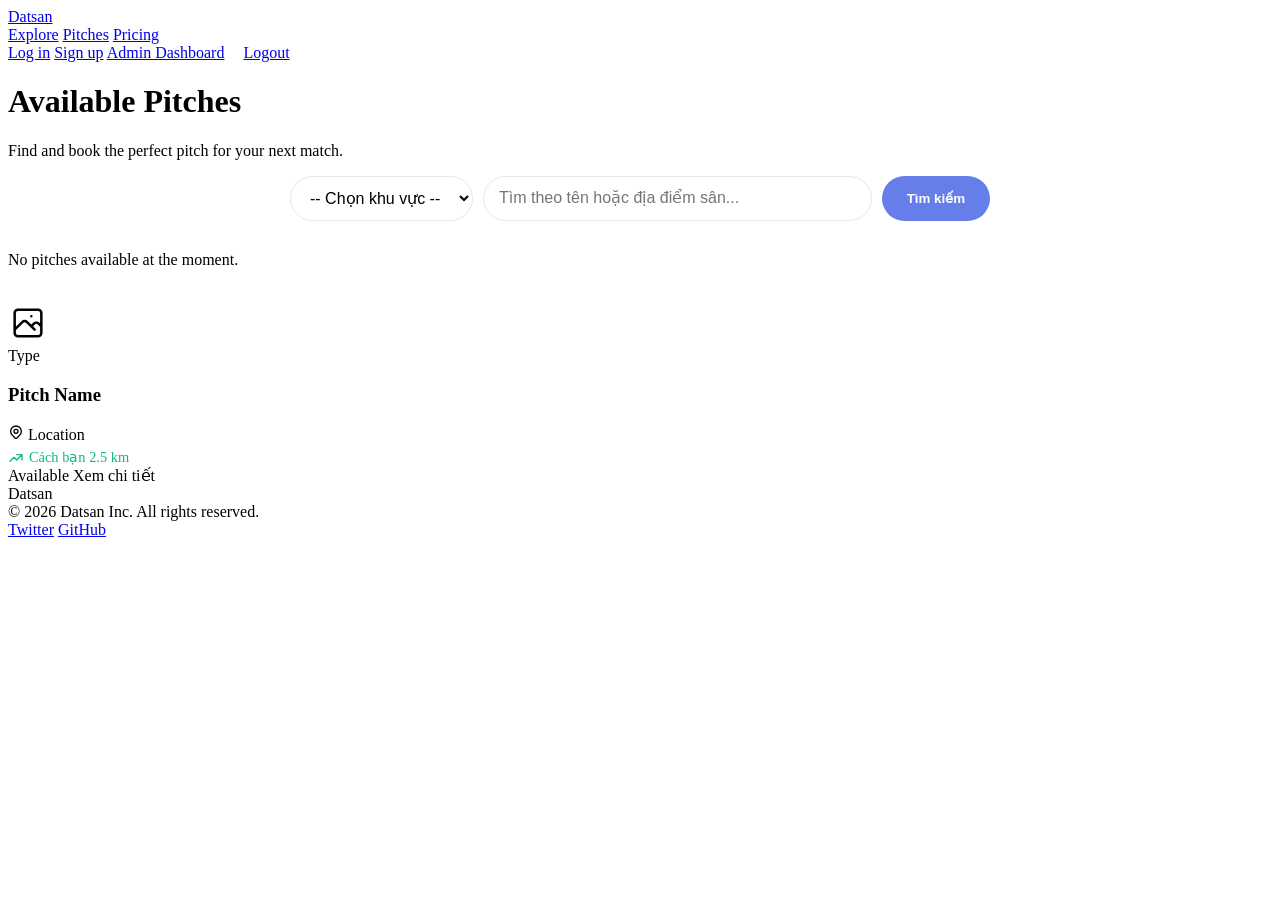
<file: src/main/resources/templates/index.html>
<!DOCTYPE html>
<html lang="en" xmlns:th="http://www.thymeleaf.org">

<head>
    <meta charset="UTF-8">
    <meta name="viewport" content="width=device-width, initial-scale=1.0">
    <title>Datsan - Seamless Pitch Booking</title>
    <link rel="stylesheet" th:href="@{/css/global.css}">
    <link rel="stylesheet" th:href="@{/css/main.css}">
    <link rel="preconnect" href="https://fonts.googleapis.com">
    <link rel="preconnect" href="https://fonts.gstatic.com" crossorigin>
    <link href="https://fonts.googleapis.com/css2?family=Outfit:wght@300;400;500;600&display=swap" rel="stylesheet">
</head>

<body>

    <!-- Navigation Bar -->
    <header class="header container">
        <div class="header-left">
            <a href="/" class="logo">Datsan</a>
            <nav class="nav-links">
                <a href="#">Explore</a>
                <a href="#">Pitches</a>
                <a href="#">Pricing</a>
            </nav>
        </div>
        <div class="header-right">
            <a href="/login" class="login-link" th:if="${account.username == null}">Log in</a>
            <a href="/register" class="signup-btn" th:if="${account.username == null}">Sign up</a>
            <a href="/admin/dashboard" class="login-link" th:if="${account.username != null and account.role.name() == 'ADMIN'}">Admin Dashboard</a>
            <a href="/dashboard" class="user-greeting" style="margin-right: 15px; font-weight: 600; text-decoration: none; color: #1f2937;" th:if="${account.username != null}" th:text="'Xin chào, ' + ${account.fullName}"></a>
            <a href="/logout" class="signup-btn" th:if="${account.username != null}">Logout</a>
        </div>
    </header>

    <!-- Main Content -->
    <main class="main-content container">

        <div class="section-header">
            <h1 class="section-title">Available Pitches</h1>
            <p class="section-subtitle">Find and book the perfect pitch for your next match.</p>
        </div>

        <!-- Search Form -->
        <div class="search-container" style="margin-bottom: 30px; text-align: center;">
            <form action="/" method="get" style="display: inline-flex; width: 100%; max-width: 700px; gap: 10px;">
                <select name="filterLocation" style="padding: 12px 15px; border-radius: 25px; border: 1px solid #e2e8f0; outline: none; font-size: 16px; background: white; min-width: 150px;">
                    <option value="">-- Chọn khu vực --</option>
                    <option th:each="loc : ${locations}" th:value="${loc}" th:text="${loc}" th:selected="${loc == selectedLocation}"></option>
                </select>
                <input type="text" name="search" th:value="${searchKeyword}" placeholder="Tìm theo tên hoặc địa điểm sân..." 
                       style="flex: 1; padding: 12px 15px; border-radius: 25px; border: 1px solid #e2e8f0; outline: none; font-size: 16px;">
                <button type="submit" style="padding: 12px 25px; border-radius: 25px; border: none; background: #667eea; color: white; font-weight: 600; cursor: pointer;">Tìm kiếm</button>
            </form>
        </div>

        <!-- Empty State -->
        <div th:if="${pitches == null or pitches.empty}" class="empty-state">
            <p>No pitches available at the moment.</p>
        </div>

        <!-- Pitch Grid -->
        <div th:if="${pitches != null and !pitches.empty}" class="pitch-grid">
            <div th:each="pitch : ${pitches}" class="pitch-card">

                <!-- Image -->
                <a th:href="@{/pitch/{id}(id=${pitch.id})}" class="pitch-image-wrapper">
                    <img th:if="${pitch.images != null and !pitch.images.empty}" th:src="${pitch.images[0].imageUrl}" th:alt="${pitch.name}"
                        class="pitch-image">
                    <div th:if="${pitch.images == null or pitch.images.empty}" class="pitch-image-placeholder">
                        <svg xmlns="http://www.w3.org/2000/svg" width="40" height="40" fill="none" viewBox="0 0 24 24"
                            stroke="currentColor">
                            <path stroke-linecap="round" stroke-linejoin="round" stroke-width="1.5"
                                d="M4 16l4.586-4.586a2 2 0 012.828 0L16 16m-2-2l1.586-1.586a2 2 0 012.828 0L20 14m-6-6h.01M6 20h12a2 2 0 002-2V6a2 2 0 00-2-2H6a2 2 0 00-2 2v12a2 2 0 002 2z" />
                        </svg>
                    </div>
                    <div class="pitch-type-badge" th:text="${pitch.pitchType}">Type</div>
                </a>

                <!-- Content -->
                <div class="pitch-content">
                    <h3 class="pitch-name" th:text="${pitch.name}">Pitch Name</h3>
                    <div class="pitch-location">
                        <svg xmlns="http://www.w3.org/2000/svg" width="16" height="16" fill="none" viewBox="0 0 24 24"
                            stroke="currentColor">
                            <path stroke-linecap="round" stroke-linejoin="round" stroke-width="2"
                                d="M17.657 16.657L13.414 20.9a1.998 1.998 0 01-2.827 0l-4.244-4.243a8 8 0 1111.314 0z" />
                            <path stroke-linecap="round" stroke-linejoin="round" stroke-width="2"
                                d="M15 11a3 3 0 11-6 0 3 3 0 016 0z" />
                        </svg>
                        <span th:text="${pitch.location}">Location</span>
                    </div>
                    <div class="pitch-distance" th:if="${pitch.distanceToUser != null}" style="margin-top: 5px; color: #10b981; font-weight: 500; font-size: 0.9em; display: flex; align-items: center; gap: 5px;">
                        <svg xmlns="http://www.w3.org/2000/svg" width="16" height="16" fill="none" viewBox="0 0 24 24" stroke="currentColor">
                            <path stroke-linecap="round" stroke-linejoin="round" stroke-width="2" d="M13 7h8m0 0v8m0-8l-8 8-4-4-6 6" />
                        </svg>
                        <span th:text="'Cách bạn: ' + ${#numbers.formatDecimal(pitch.distanceToUser, 1, 'COMMA', 1, 'POINT')} + ' km'">Cách bạn 2.5 km</span>
                    </div>

                    <div class="pitch-footer">
                        <span class="pitch-status"
                            th:classappend="${pitch.status == 'Available' ? 'status-available' : 'status-unavailable'}"
                            th:text="${pitch.status ?: 'Available'}">Available</span>
                        <a th:href="@{/pitch/{id}(id=${pitch.id})}" class="book-btn">Xem chi tiết</a>
                    </div>
                </div>
            </div>
        </div>

    </main>

    <!-- Footer -->
    <footer class="footer container">
        <div class="footer-content">
            <div class="footer-logo">Datsan</div>
            <div class="footer-text">
                &copy; 2026 Datsan Inc. All rights reserved.
            </div>
            <div class="footer-links">
                <a href="#">Twitter</a>
                <a href="#">GitHub</a>
            </div>
        </div>
    </footer>

    <script>
        document.addEventListener('DOMContentLoaded', function() {
            const urlParams = new URLSearchParams(window.location.search);
            // Chỉ yêu cầu vị trí nếu chưa có userLat/userLng trên URL để tránh loop liên tục
            if (!urlParams.has('userLat') && navigator.geolocation) {
                navigator.geolocation.getCurrentPosition(function(position) {
                    urlParams.set('userLat', position.coords.latitude);
                    urlParams.set('userLng', position.coords.longitude);
                    window.location.search = urlParams.toString();
                }, function(error) {
                    console.log("Geolocation permission denied or failed.");
                });
            }
        });
    </script>
</body>

</html>
</file>
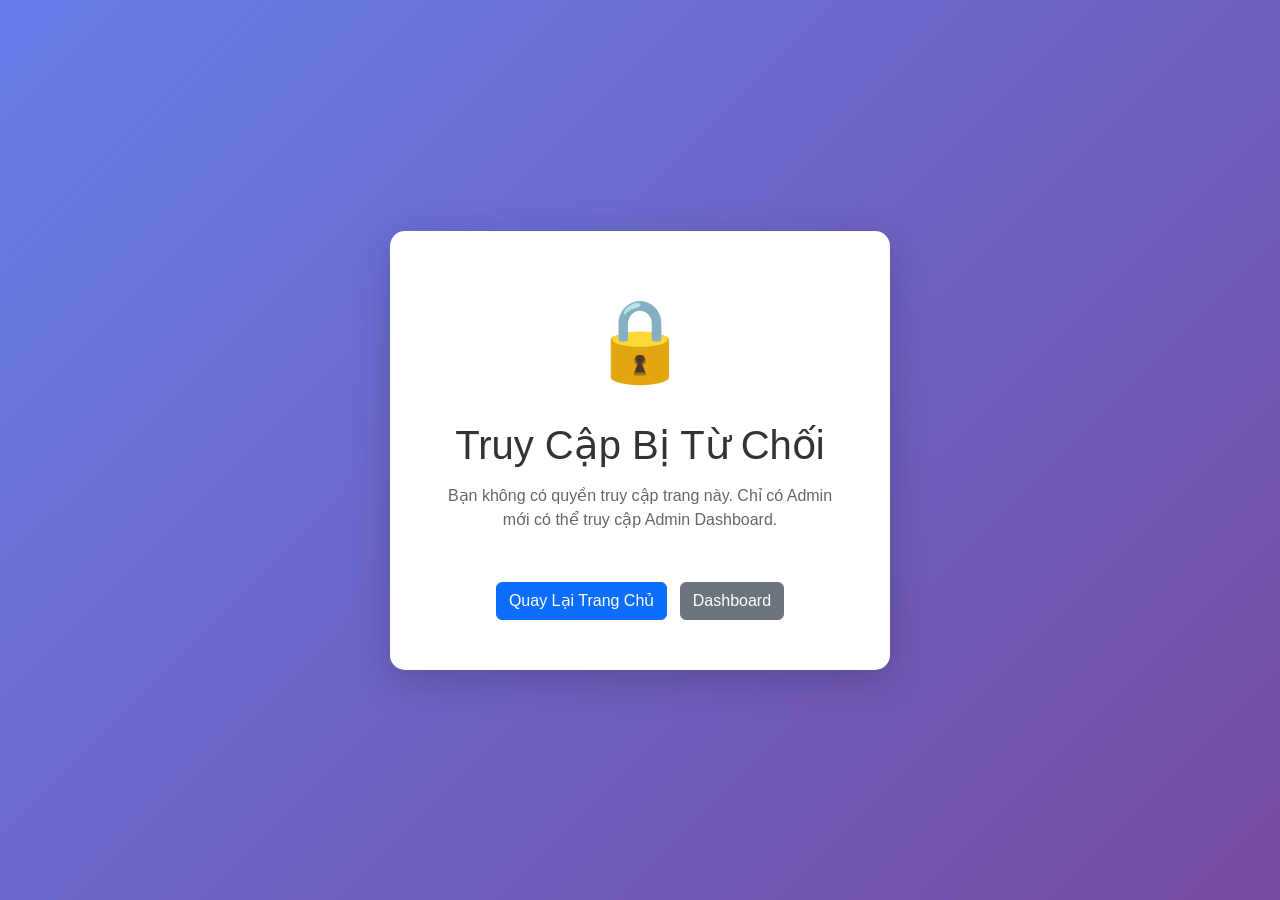
<file: src/main/resources/templates/access-denied.html>
<!DOCTYPE html>
<html lang="vi">
<head>
    <meta charset="UTF-8">
    <meta name="viewport" content="width=device-width, initial-scale=1.0">
    <title>Truy Cập Bị Từ Chối</title>
    <link href="https://cdn.jsdelivr.net/npm/bootstrap@5.3.0/dist/css/bootstrap.min.css" rel="stylesheet">
    <style>
        body {
            display: flex;
            align-items: center;
            justify-content: center;
            height: 100vh;
            background: linear-gradient(135deg, #667eea 0%, #764ba2 100%);
            font-family: 'Segoe UI', Tahoma, Geneva, Verdana, sans-serif;
        }
        .error-container {
            text-align: center;
            background: white;
            padding: 50px;
            border-radius: 15px;
            box-shadow: 0 10px 40px rgba(0,0,0,0.2);
            max-width: 500px;
            width: 90%;
        }
        .error-icon {
            font-size: 80px;
            margin-bottom: 20px;
        }
        h1 {
            color: #333;
            margin-bottom: 15px;
        }
        p {
            color: #666;
            margin-bottom: 30px;
        }
        .btn {
            margin-top: 20px;
        }
    </style>
</head>
<body>
    <div class="error-container">
        <div class="error-icon">🔒</div>
        <h1>Truy Cập Bị Từ Chối</h1>
        <p>Bạn không có quyền truy cập trang này. Chỉ có Admin mới có thể truy cập Admin Dashboard.</p>
        <a href="/" class="btn btn-primary">Quay Lại Trang Chủ</a>
        <a href="/dashboard" class="btn btn-secondary ms-2">Dashboard</a>
    </div>
</body>
</html>
</file>
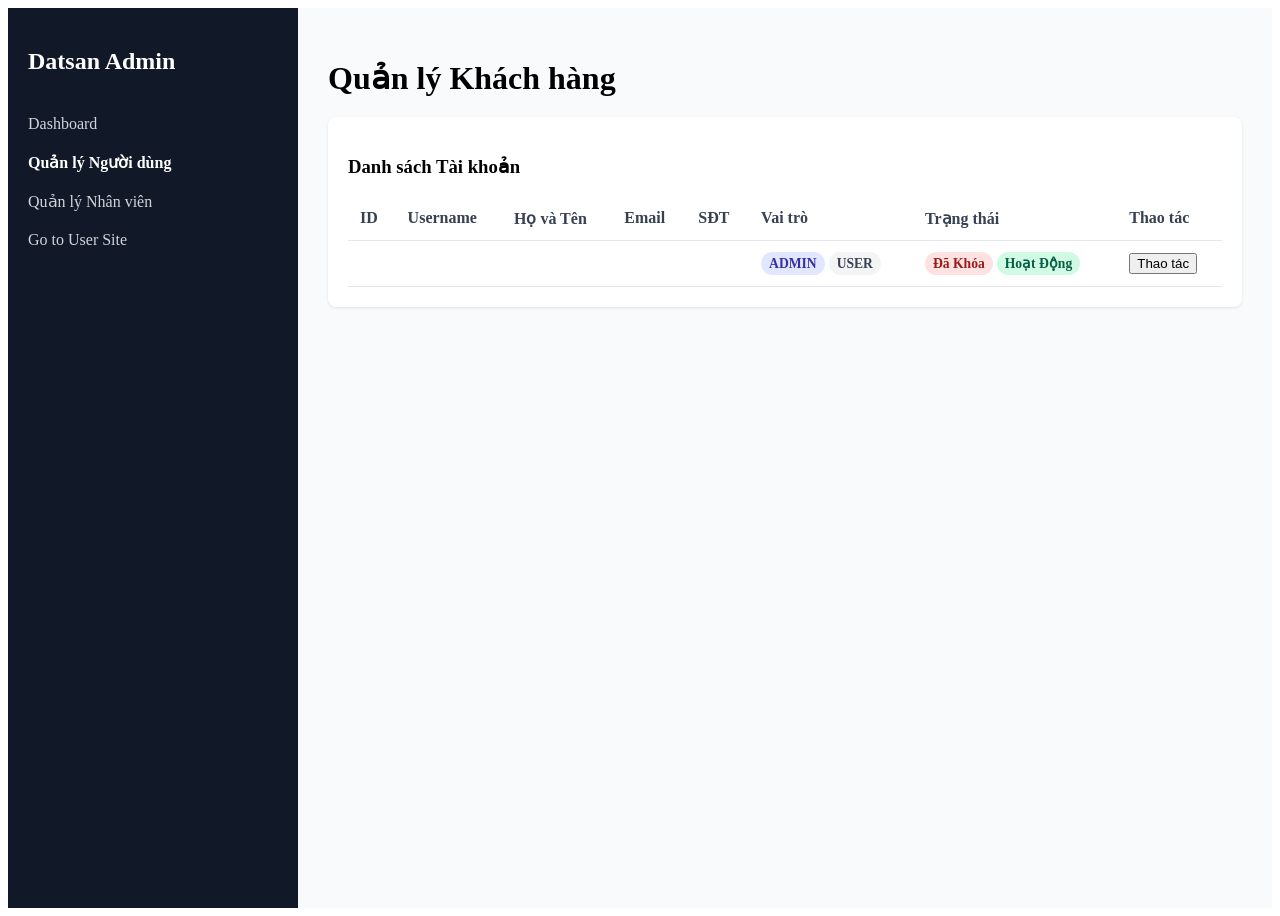
<file: src/main/resources/templates/admin-customers.html>
<!DOCTYPE html>
<html lang="en" xmlns:th="http://www.thymeleaf.org">
<head>
    <meta charset="UTF-8">
    <meta name="viewport" content="width=device-width, initial-scale=1.0">
    <title>Quản lý Khách hàng - Admin Datsan</title>
    <link rel="stylesheet" th:href="@{/css/global.css}">
    <link rel="stylesheet" th:href="@{/css/dashboard.css}">
    <link rel="preconnect" href="https://fonts.googleapis.com">
    <link rel="preconnect" href="https://fonts.gstatic.com" crossorigin>
    <link href="https://fonts.googleapis.com/css2?family=Outfit:wght@300;400;500;600&display=swap" rel="stylesheet">
    <style>
        .admin-layout { display: flex; min-height: 100vh; }
        .admin-sidebar { width: 250px; background: #111827; color: white; padding: 20px; }
        .admin-sidebar a { color: #d1d5db; text-decoration: none; display: block; padding: 10px 0; }
        .admin-sidebar a:hover { color: white; }
        .admin-content { flex: 1; padding: 30px; background: #f9fafb; }
        .card { background: white; padding: 20px; border-radius: 8px; box-shadow: 0 1px 3px rgba(0,0,0,0.1); margin-bottom: 20px; }
        table { width: 100%; border-collapse: collapse; }
        th, td { padding: 12px; text-align: left; border-bottom: 1px solid #e5e7eb; }
        th { font-weight: 600; color: #374151; }
        .btn-primary { background: #4f46e5; color: white; padding: 8px 16px; border: none; border-radius: 4px; cursor: pointer; text-decoration: none; }
        .btn-primary:hover { background: #4338ca; }
        .btn-danger { background: #ef4444; color: white; padding: 8px 16px; border: none; border-radius: 4px; cursor: pointer; text-decoration: none; }
        .btn-danger:hover { background: #dc2626; }
        .btn-success { background: #10b981; color: white; padding: 8px 16px; border: none; border-radius: 4px; cursor: pointer; text-decoration: none; }
        .btn-success:hover { background: #059669; }
        .badge { padding: 4px 8px; border-radius: 12px; font-size: 0.85em; font-weight: bold; }
        .badge-active { background: #d1fae5; color: #065f46; }
        .badge-locked { background: #fee2e2; color: #991b1b; }
        .badge-admin { background: #e0e7ff; color: #3730a3; }
    </style>
</head>
<body>
    <div class="admin-layout">
        <div class="admin-sidebar">
            <h2 style="margin-bottom: 30px;">Datsan Admin</h2>
            <a href="/admin/dashboard">Dashboard</a>
            <a href="/admin/customers" style="color: white; font-weight: 600;">Quản lý Người dùng</a>
            <a href="/admin/staffs">Quản lý Nhân viên</a>
            <a href="/">Go to User Site</a>
        </div>
        <div class="admin-content">
            <h1 style="margin-bottom: 20px;">Quản lý Khách hàng</h1>
            
            <div class="card">
                <h3>Danh sách Tài khoản</h3>
                <table style="margin-top: 15px;">
                    <thead>
                        <tr>
                            <th>ID</th>
                            <th>Username</th>
                            <th>Họ và Tên</th>
                            <th>Email</th>
                            <th>SĐT</th>
                            <th>Vai trò</th>
                            <th>Trạng thái</th>
                            <th>Thao tác</th>
                        </tr>
                    </thead>
                    <tbody>
                        <tr th:each="acc : ${accounts}">
                            <td th:text="${acc.id}"></td>
                            <td th:text="${acc.username}"></td>
                            <td th:text="${acc.fullName}"></td>
                            <td th:text="${acc.email}"></td>
                            <td th:text="${acc.phone}"></td>
                            <td>
                                <span class="badge badge-admin" th:if="${acc.role.name() == 'ADMIN'}">ADMIN</span>
                                <span class="badge" style="background:#f3f4f6; color:#374151" th:if="${acc.role.name() == 'USER'}">USER</span>
                            </td>
                            <td>
                                <span class="badge badge-locked" th:if="${acc.isLocked}">Đã Khóa</span>
                                <span class="badge badge-active" th:unless="${acc.isLocked}">Hoạt Động</span>
                            </td>
                            <td>
                                <form th:if="${acc.role.name() != 'ADMIN'}" th:action="@{/admin/customer/{id}/toggle-lock(id=${acc.id})}" method="post" style="display:inline;">
                                    <button type="submit" th:class="${acc.isLocked ? 'btn-success' : 'btn-danger'}" th:text="${acc.isLocked ? 'Mở Khóa' : 'Khóa'}">Thao tác</button>
                                </form>
                            </td>
                        </tr>
                    </tbody>
                </table>
            </div>
        </div>
    </div>
</body>
</html>
</file>
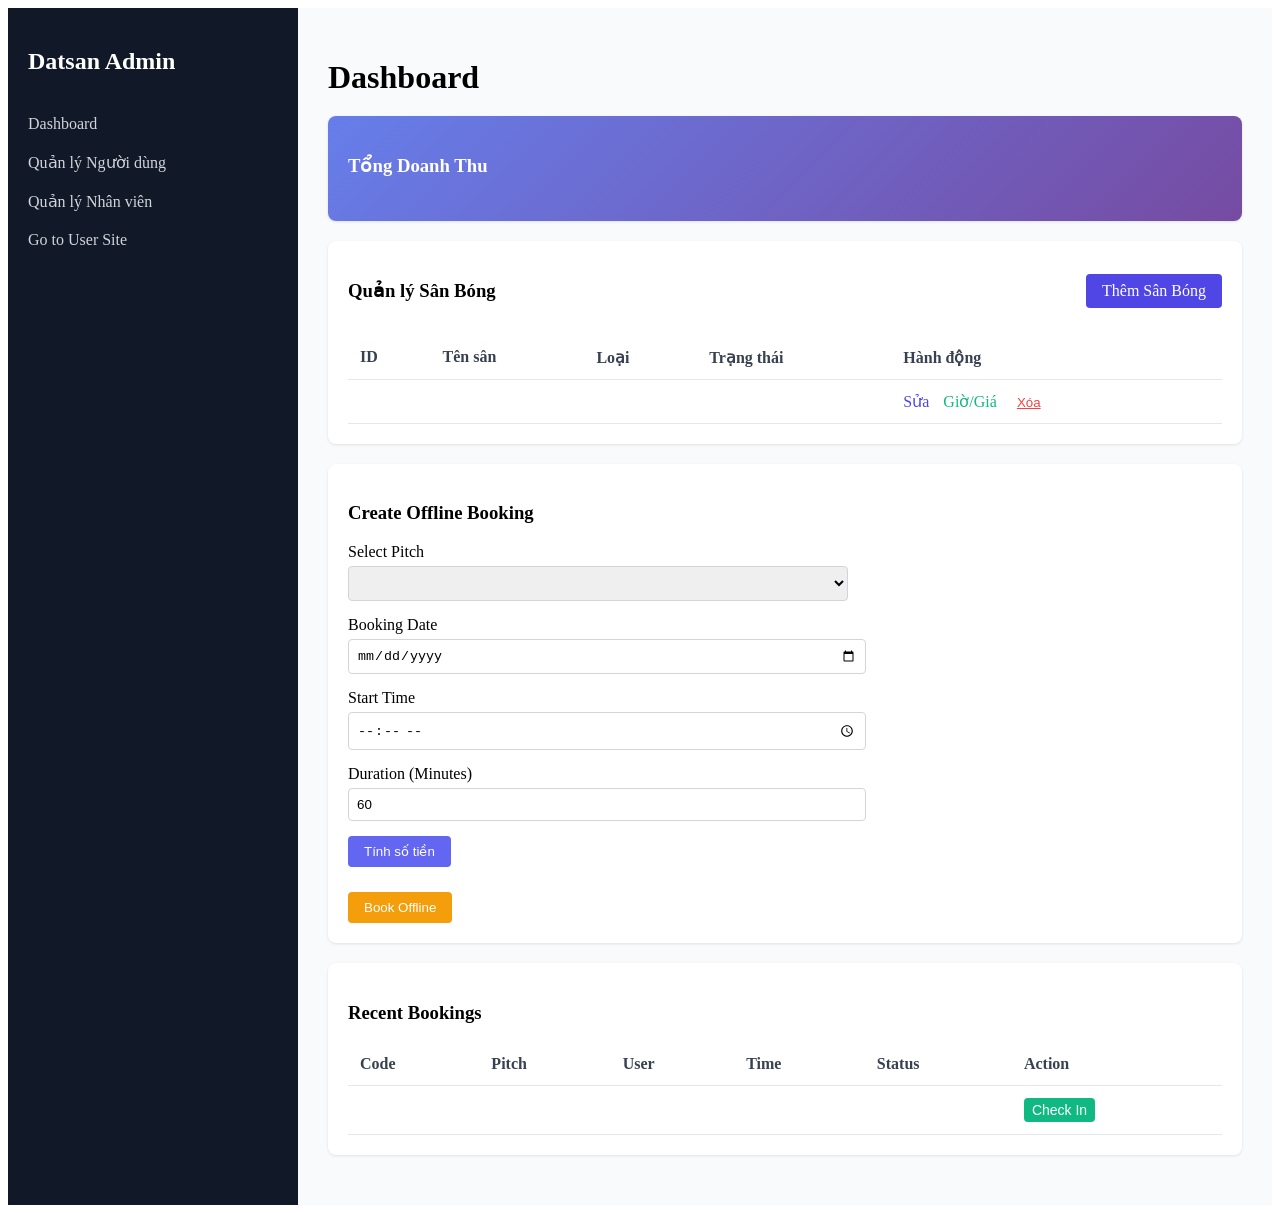
<file: src/main/resources/templates/admin-dashboard.html>
<!DOCTYPE html>
<html lang="en" xmlns:th="http://www.thymeleaf.org">
<head>
    <meta charset="UTF-8">
    <meta name="viewport" content="width=device-width, initial-scale=1.0">
    <title>Admin Dashboard - Datsan</title>
    <link rel="stylesheet" th:href="@{/css/global.css}">
    <link rel="stylesheet" th:href="@{/css/dashboard.css}">
    <link rel="preconnect" href="https://fonts.googleapis.com">
    <link rel="preconnect" href="https://fonts.gstatic.com" crossorigin>
    <link href="https://fonts.googleapis.com/css2?family=Outfit:wght@300;400;500;600&display=swap" rel="stylesheet">
    <style>
        .admin-layout { display: flex; min-height: 100vh; }
        .admin-sidebar { width: 250px; background: #111827; color: white; padding: 20px; }
        .admin-sidebar a { color: #d1d5db; text-decoration: none; display: block; padding: 10px 0; }
        .admin-sidebar a:hover { color: white; }
        .admin-content { flex: 1; padding: 30px; background: #f9fafb; }
        .card { background: white; padding: 20px; border-radius: 8px; box-shadow: 0 1px 3px rgba(0,0,0,0.1); margin-bottom: 20px; }
        table { width: 100%; border-collapse: collapse; }
        th, td { padding: 12px; text-align: left; border-bottom: 1px solid #e5e7eb; }
        th { font-weight: 600; color: #374151; }
        .btn-primary { background: #4f46e5; color: white; padding: 8px 16px; border: none; border-radius: 4px; cursor: pointer; text-decoration: none; }
        .btn-primary:hover { background: #4338ca; }
        .form-group { margin-bottom: 15px; }
        .form-group label { display: block; margin-bottom: 5px; font-weight: 500; }
        .form-group input, .form-group select { width: 100%; padding: 8px; border: 1px solid #d1d5db; border-radius: 4px; }
    </style>
</head>
<body>
    <div class="admin-layout">
        <div class="admin-sidebar">
            <h2 style="margin-bottom: 30px;">Datsan Admin</h2>
            <a href="/admin/dashboard">Dashboard</a>
            <a href="/admin/customers">Quản lý Người dùng</a>
            <a href="/admin/staffs">Quản lý Nhân viên</a>
            <a href="/">Go to User Site</a>
        </div>
        <div class="admin-content">
            <h1 style="margin-bottom: 20px;">Dashboard</h1>
            
            <div class="card" style="background: linear-gradient(135deg, #667eea 0%, #764ba2 100%); color: white;">
                <h3>Tổng Doanh Thu</h3>
                <p style="font-size: 24px; font-weight: bold; margin-top: 10px;" th:text="${#numbers.formatDecimal(totalRevenue, 0, 'COMMA', 0, 'POINT')} + ' VND'"></p>
            </div>

            <div class="card">
                <div style="display: flex; justify-content: space-between; align-items: center;">
                    <h3>Quản lý Sân Bóng</h3>
                    <a href="/admin/pitches/create" class="btn-primary">Thêm Sân Bóng</a>
                </div>
                <table style="margin-top: 15px;">
                    <thead>
                        <tr>
                            <th>ID</th>
                            <th>Tên sân</th>
                            <th>Loại</th>
                            <th>Trạng thái</th>
                            <th>Hành động</th>
                        </tr>
                    </thead>
                    <tbody>
                        <tr th:each="p : ${pitches}">
                            <td th:text="${p.id}"></td>
                            <td th:text="${p.name}"></td>
                            <td th:text="${p.pitchType}"></td>
                            <td th:text="${p.status}"></td>
                            <td>
                                <a th:href="@{/admin/pitches/{id}/edit(id=${p.id})}" style="color: #4f46e5; text-decoration: none; margin-right: 10px;">Sửa</a>
                                <a th:href="@{/admin/pitches/{id}/timeslots(id=${p.id})}" style="color: #10b981; text-decoration: none; margin-right: 10px;">Giờ/Giá</a>
                                <form th:action="@{/admin/pitches/{id}/delete(id=${p.id})}" method="post" style="display:inline;" onsubmit="return confirm('Xác nhận xóa sân bóng này?');">
                                    <button type="submit" style="background: none; border: none; color: #ef4444; cursor: pointer; text-decoration: underline;">Xóa</button>
                                </form>
                            </td>
                        </tr>
                    </tbody>
                </table>
            </div>

            <div class="card">
                <h3>Create Offline Booking</h3>
                <form th:action="@{/admin/booking/offline}" method="post" style="margin-top: 15px; max-width: 500px;">
                    <div class="form-group">
                        <label>Select Pitch</label>
                        <select name="pitchId" required>
                            <option th:each="pitch : ${pitches}" th:value="${pitch.id}" th:text="${pitch.name + ' - ' + pitch.pitchType}"></option>
                        </select>
                    </div>
                    <div class="form-group">
                        <label>Booking Date</label>
                        <input type="date" name="bookingDate" required>
                    </div>
                    <div class="form-group">
                        <label>Start Time</label>
                        <input type="time" name="startTime" required>
                    </div>
                    <div class="form-group">
                        <label>Duration (Minutes)</label>
                        <input type="number" name="durationMinutes" value="60" min="30" step="30" required>
                    </div>
                    <div class="form-group">
                        <button type="button" class="btn-primary" style="background-color: #6366f1; margin-bottom: 10px;" onclick="calculateAmount()">Tính số tiền</button>
                        <p id="calculatedAmount" style="font-weight: bold; color: #10b981; display: none; font-size: 18px;">Tổng tiền: 0 VND</p>
                    </div>
                    <button type="submit" class="btn-primary" style="background-color: #f59e0b;">Book Offline</button>
                </form>
            </div>

            <div class="card">
                <h3>Recent Bookings</h3>
                <table style="margin-top: 15px;">
                    <thead>
                        <tr>
                            <th>Code</th>
                            <th>Pitch</th>
                            <th>User</th>
                            <th>Time</th>
                            <th>Status</th>
                            <th>Action</th>
                        </tr>
                    </thead>
                    <tbody>
                        <tr th:each="b : ${bookings}">
                            <td th:text="${b.bookingCode}"></td>
                            <td th:text="${b.pitch.name}"></td>
                            <td th:text="${b.account.username}"></td>
                            <td th:text="${#temporals.format(b.startTime, 'dd/MM/yyyy HH:mm')} + ' - ' + ${#temporals.format(b.endTime, 'HH:mm')}"></td>
                            <td th:text="${b.status}"></td>
                            <td>
                                <form th:if="${b.status.name() == 'CONFIRMED'}" th:action="@{/admin/booking/{id}/checkin(id=${b.id})}" method="post" style="display:inline;">
                                    <button type="submit" class="btn-primary" style="background-color: #10b981; padding: 4px 8px; font-size: 14px;">Check In</button>
                                </form>
                            </td>
                        </tr>
                    </tbody>
                </table>
            </div>
        </div>
    </div>
    
    <script>
        function calculateAmount() {
            const pitchId = document.querySelector('select[name="pitchId"]').value;
            const bookingDate = document.querySelector('input[name="bookingDate"]').value;
            const startTime = document.querySelector('input[name="startTime"]').value;
            const duration = document.querySelector('input[name="durationMinutes"]').value;
            
            if(!pitchId || !bookingDate || !startTime || !duration) {
                alert("Vui lòng nhập đầy đủ các trường Sân, Ngày, Giờ bắt đầu và Thời lượng để tính tiền.");
                return;
            }
            
            fetch(`/admin/booking/calculate?pitchId=${pitchId}&bookingDate=${bookingDate}&startTime=${startTime}&durationMinutes=${duration}`)
                .then(res => res.text())
                .then(amount => {
                    const p = document.getElementById('calculatedAmount');
                    p.style.display = 'block';
                    p.innerText = 'Tổng tiền dự kiến: ' + new Intl.NumberFormat('vi-VN').format(amount) + ' VND';
                })
                .catch(err => {
                    console.error(err);
                    alert("Lỗi khi tính toán số tiền");
                });
        }
    </script>
</body>
</html>
</file>
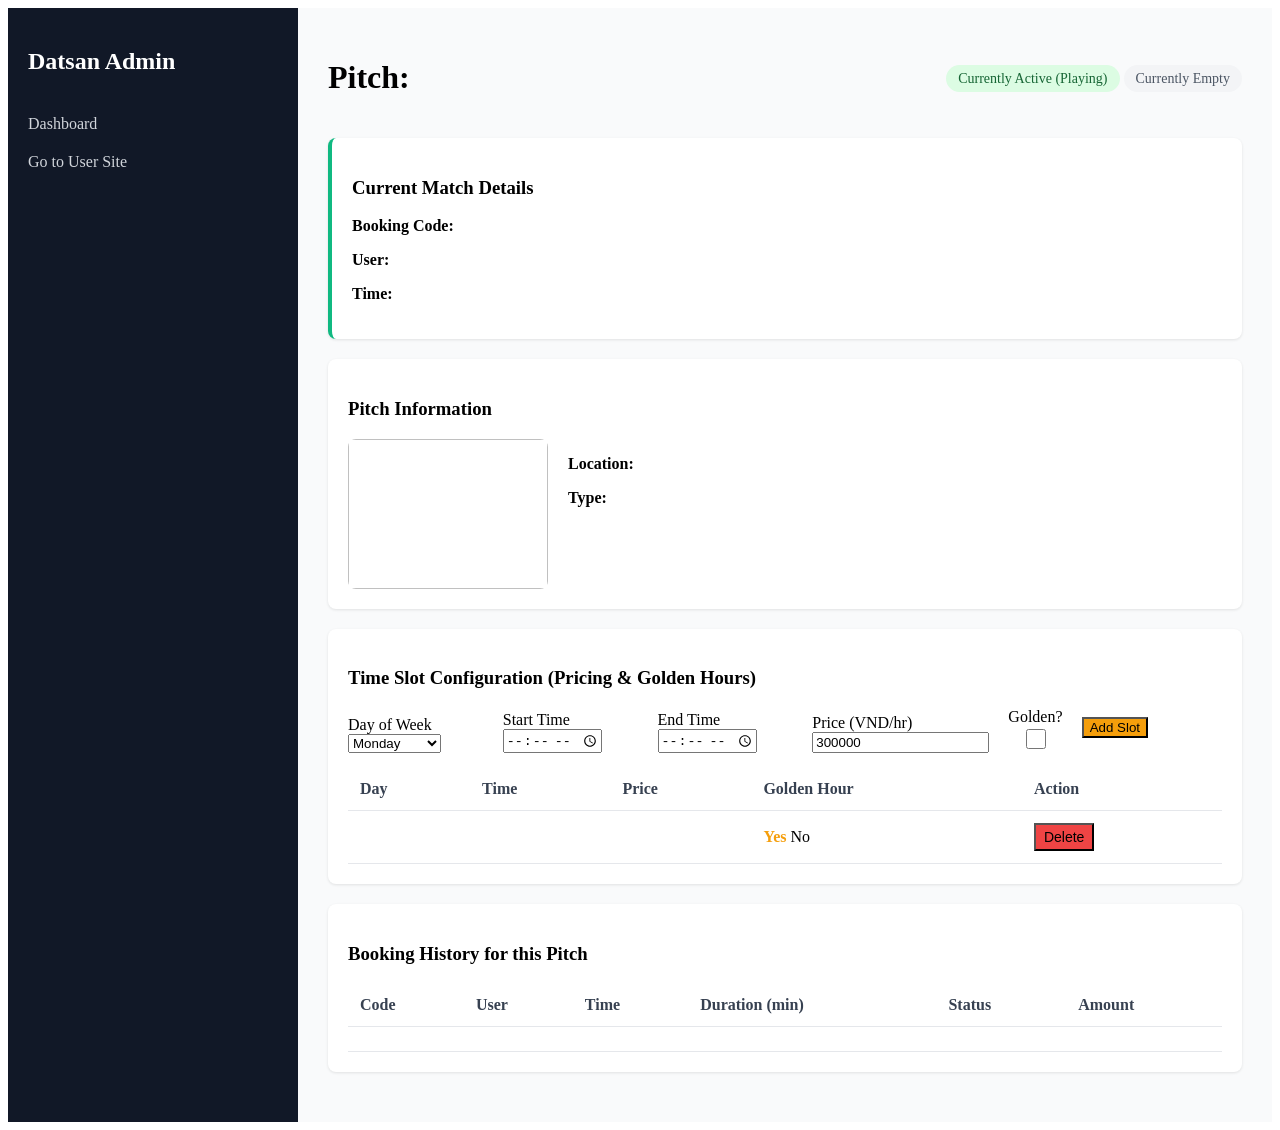
<file: src/main/resources/templates/admin-pitch-detail.html>
<!DOCTYPE html>
<html lang="en" xmlns:th="http://www.thymeleaf.org">
<head>
    <meta charset="UTF-8">
    <meta name="viewport" content="width=device-width, initial-scale=1.0">
    <title>Admin Pitch Detail - Datsan</title>
    <link rel="stylesheet" th:href="@{/css/global.css}">
    <link rel="stylesheet" th:href="@{/css/dashboard.css}">
    <link rel="preconnect" href="https://fonts.googleapis.com">
    <link rel="preconnect" href="https://fonts.gstatic.com" crossorigin>
    <link href="https://fonts.googleapis.com/css2?family=Outfit:wght@300;400;500;600&display=swap" rel="stylesheet">
    <style>
        .admin-layout { display: flex; min-height: 100vh; }
        .admin-sidebar { width: 250px; background: #111827; color: white; padding: 20px; }
        .admin-sidebar a { color: #d1d5db; text-decoration: none; display: block; padding: 10px 0; }
        .admin-sidebar a:hover { color: white; }
        .admin-content { flex: 1; padding: 30px; background: #f9fafb; }
        .card { background: white; padding: 20px; border-radius: 8px; box-shadow: 0 1px 3px rgba(0,0,0,0.1); margin-bottom: 20px; }
        table { width: 100%; border-collapse: collapse; }
        th, td { padding: 12px; text-align: left; border-bottom: 1px solid #e5e7eb; }
        th { font-weight: 600; color: #374151; }
        .status-badge { padding: 6px 12px; border-radius: 20px; font-weight: 500; font-size: 14px; }
        .status-active { background: #dcfce3; color: #166534; }
        .status-inactive { background: #f3f4f6; color: #4b5563; }
    </style>
</head>
<body>
    <div class="admin-layout">
        <div class="admin-sidebar">
            <h2 style="margin-bottom: 30px;">Datsan Admin</h2>
            <a href="/admin/dashboard">Dashboard</a>
            <a href="/">Go to User Site</a>
        </div>
        <div class="admin-content">
            <div style="display: flex; justify-content: space-between; align-items: center; margin-bottom: 20px;">
                <h1>Pitch: <span th:text="${pitch.name}"></span></h1>
                <div>
                    <span th:if="${isCurrentlyPlayed}" class="status-badge status-active">Currently Active (Playing)</span>
                    <span th:unless="${isCurrentlyPlayed}" class="status-badge status-inactive">Currently Empty</span>
                </div>
            </div>
            
            <div th:if="${isCurrentlyPlayed}" class="card" style="border-left: 4px solid #10b981;">
                <h3>Current Match Details</h3>
                <p><strong>Booking Code:</strong> <span th:text="${activeBooking.bookingCode}"></span></p>
                <p><strong>User:</strong> <span th:text="${activeBooking.account.username}"></span></p>
                <p><strong>Time:</strong> <span th:text="${#temporals.format(activeBooking.startTime, 'HH:mm')} + ' - ' + ${#temporals.format(activeBooking.endTime, 'HH:mm')}"></span></p>
            </div>

            <div class="card">
                <h3>Pitch Information</h3>
                <div style="display: flex; gap: 20px; margin-top: 15px;">
                    <img th:if="${pitch.images != null and !pitch.images.empty}" th:src="${pitch.images[0].imageUrl}" style="width: 200px; height: 150px; object-fit: cover; border-radius: 8px;">
                    <div>
                        <p><strong>Location:</strong> <span th:text="${pitch.location}"></span></p>
                        <p><strong>Type:</strong> <span th:text="${pitch.pitchType}"></span></p>
                    </div>
                </div>
            </div>

            <div class="card">
                <h3>Time Slot Configuration (Pricing & Golden Hours)</h3>
                <form th:action="@{/admin/pitch/{id}/timeslot/add(id=${pitch.id})}" method="post" style="margin-top: 15px; max-width: 800px; display: flex; gap: 10px; align-items: flex-end;">
                    <div class="form-group" style="flex: 1;">
                        <label>Day of Week</label>
                        <select name="dayOfWeek" required>
                            <option value="MONDAY">Monday</option>
                            <option value="TUESDAY">Tuesday</option>
                            <option value="WEDNESDAY">Wednesday</option>
                            <option value="THURSDAY">Thursday</option>
                            <option value="FRIDAY">Friday</option>
                            <option value="SATURDAY">Saturday</option>
                            <option value="SUNDAY">Sunday</option>
                        </select>
                    </div>
                    <div class="form-group" style="flex: 1;">
                        <label>Start Time</label>
                        <input type="time" name="startTime" required>
                    </div>
                    <div class="form-group" style="flex: 1;">
                        <label>End Time</label>
                        <input type="time" name="endTime" required>
                    </div>
                    <div class="form-group" style="flex: 1;">
                        <label>Price (VND/hr)</label>
                        <input type="number" name="price" value="300000" min="0" required>
                    </div>
                    <div class="form-group" style="flex: 0.5; text-align: center;">
                        <label>Golden?</label>
                        <input type="checkbox" name="isGoldenHour" value="true" style="width: 20px; height: 20px;">
                    </div>
                    <button type="submit" class="btn-primary" style="background-color: #f59e0b; margin-bottom: 15px;">Add Slot</button>
                </form>

                <table style="margin-top: 15px;">
                    <thead>
                        <tr>
                            <th>Day</th>
                            <th>Time</th>
                            <th>Price</th>
                            <th>Golden Hour</th>
                            <th>Action</th>
                        </tr>
                    </thead>
                    <tbody>
                        <tr th:each="slot : ${timeSlots}">
                            <td th:text="${slot.dayOfWeek}"></td>
                            <td th:text="${slot.startTime + ' - ' + slot.endTime}"></td>
                            <td th:text="${#numbers.formatDecimal(slot.price, 0, 'COMMA', 0, 'POINT')} + ' đ'"></td>
                            <td>
                                <span th:if="${slot.goldenHour}" style="color: #f59e0b; font-weight: bold;">Yes</span>
                                <span th:unless="${slot.goldenHour}">No</span>
                            </td>
                            <td>
                                <form th:action="@{/admin/pitch/{pitchId}/timeslot/{slotId}/delete(pitchId=${pitch.id}, slotId=${slot.id})}" method="post" style="display:inline;">
                                    <button type="submit" class="btn-primary" style="background-color: #ef4444; padding: 4px 8px; font-size: 14px;">Delete</button>
                                </form>
                            </td>
                        </tr>
                    </tbody>
                </table>
            </div>

            <div class="card">
                <h3>Booking History for this Pitch</h3>
                <table style="margin-top: 15px;">
                    <thead>
                        <tr>
                            <th>Code</th>
                            <th>User</th>
                            <th>Time</th>
                            <th>Duration (min)</th>
                            <th>Status</th>
                            <th>Amount</th>
                        </tr>
                    </thead>
                    <tbody>
                        <tr th:each="b : ${pitchBookings}">
                            <td th:text="${b.bookingCode}"></td>
                            <td th:text="${b.account.username}"></td>
                            <td th:text="${#temporals.format(b.startTime, 'dd/MM/yyyy HH:mm')} + ' - ' + ${#temporals.format(b.endTime, 'HH:mm')}"></td>
                            <td th:text="${b.durationMinutes}"></td>
                            <td th:text="${b.status}"></td>
                            <td th:text="${b.totalAmount}"></td>
                        </tr>
                    </tbody>
                </table>
            </div>
        </div>
    </div>
</body>
</html>
</file>
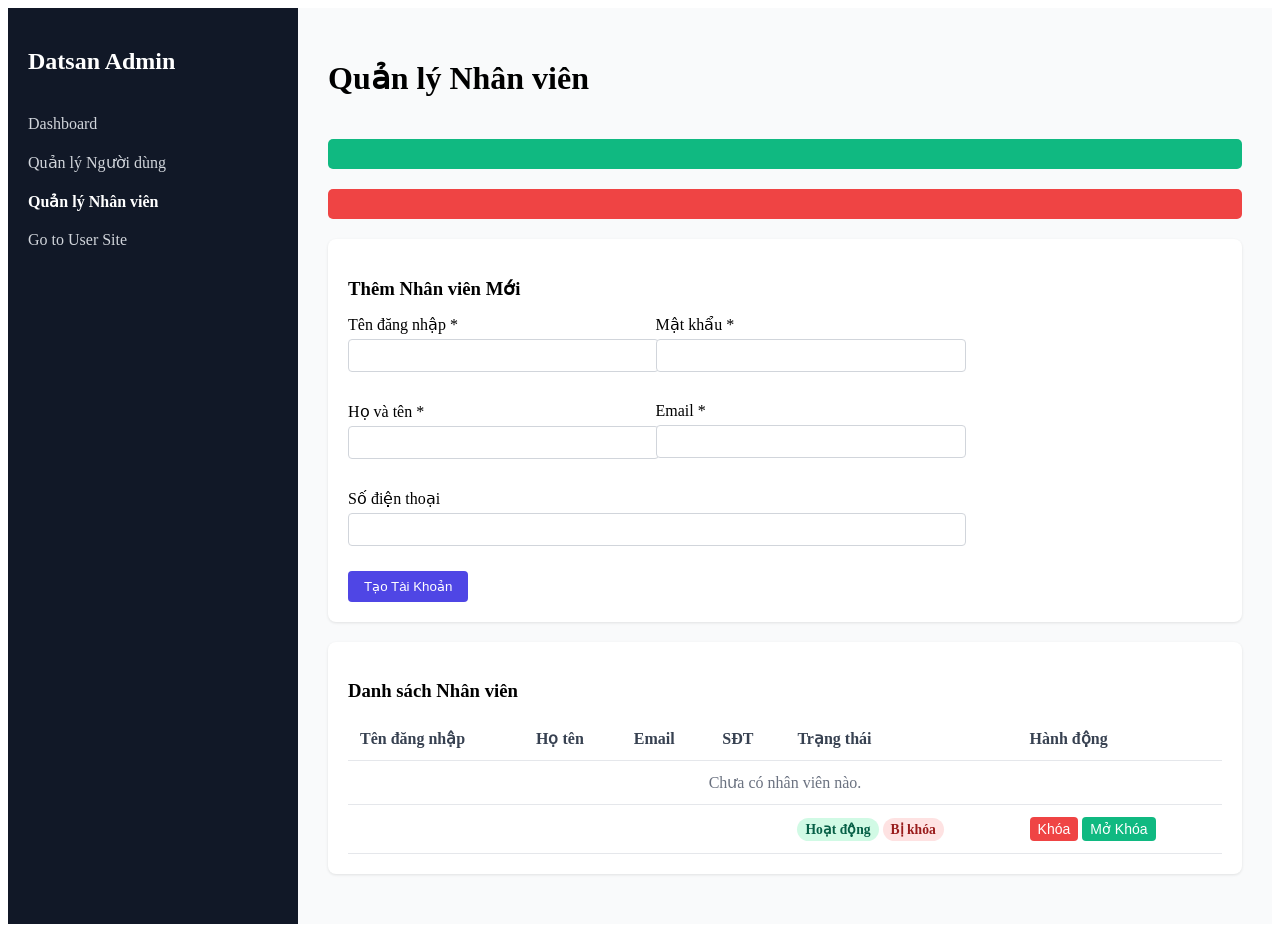
<file: src/main/resources/templates/admin-staffs.html>
<!DOCTYPE html>
<html lang="en" xmlns:th="http://www.thymeleaf.org">
<head>
    <meta charset="UTF-8">
    <meta name="viewport" content="width=device-width, initial-scale=1.0">
    <title>Quản lý Nhân viên - Admin Datsan</title>
    <link rel="stylesheet" th:href="@{/css/global.css}">
    <link rel="stylesheet" th:href="@{/css/dashboard.css}">
    <link rel="preconnect" href="https://fonts.googleapis.com">
    <link rel="preconnect" href="https://fonts.gstatic.com" crossorigin>
    <link href="https://fonts.googleapis.com/css2?family=Outfit:wght@300;400;500;600&display=swap" rel="stylesheet">
    <style>
        .admin-layout { display: flex; min-height: 100vh; }
        .admin-sidebar { width: 250px; background: #111827; color: white; padding: 20px; }
        .admin-sidebar a { color: #d1d5db; text-decoration: none; display: block; padding: 10px 0; }
        .admin-sidebar a:hover { color: white; }
        .admin-content { flex: 1; padding: 30px; background: #f9fafb; }
        .card { background: white; padding: 20px; border-radius: 8px; box-shadow: 0 1px 3px rgba(0,0,0,0.1); margin-bottom: 20px; }
        table { width: 100%; border-collapse: collapse; }
        th, td { padding: 12px; text-align: left; border-bottom: 1px solid #e5e7eb; }
        th { font-weight: 600; color: #374151; }
        .btn-primary { background: #4f46e5; color: white; padding: 8px 16px; border: none; border-radius: 4px; cursor: pointer; text-decoration: none; }
        .btn-primary:hover { background: #4338ca; }
        .btn-danger { background: #ef4444; color: white; padding: 8px 16px; border: none; border-radius: 4px; cursor: pointer; text-decoration: none; }
        .btn-danger:hover { background: #dc2626; }
        .btn-success { background: #10b981; color: white; padding: 8px 16px; border: none; border-radius: 4px; cursor: pointer; text-decoration: none; }
        .btn-success:hover { background: #059669; }
        .badge { padding: 4px 8px; border-radius: 12px; font-size: 0.85em; font-weight: bold; }
        .badge-active { background: #d1fae5; color: #065f46; }
        .badge-locked { background: #fee2e2; color: #991b1b; }
        .form-group { margin-bottom: 15px; }
        .form-group label { display: block; margin-bottom: 5px; font-weight: 500; }
        .form-group input { width: 100%; padding: 8px; border: 1px solid #d1d5db; border-radius: 4px; }
    </style>
</head>
<body>
    <div class="admin-layout">
        <div class="admin-sidebar">
            <h2 style="margin-bottom: 30px;">Datsan Admin</h2>
            <a href="/admin/dashboard">Dashboard</a>
            <a href="/admin/customers">Quản lý Người dùng</a>
            <a href="/admin/staffs" style="color: white; font-weight: 600;">Quản lý Nhân viên</a>
            <a href="/">Go to User Site</a>
        </div>
        <div class="admin-content">
            <div style="display: flex; justify-content: space-between; align-items: center; margin-bottom: 20px;">
                <h1>Quản lý Nhân viên</h1>
            </div>

            <div th:if="${success}" style="background: #10b981; color: white; padding: 15px; border-radius: 5px; margin-bottom: 20px;" th:text="${success}"></div>
            <div th:if="${error}" style="background: #ef4444; color: white; padding: 15px; border-radius: 5px; margin-bottom: 20px;" th:text="${error}"></div>

            <div class="card">
                <h3 style="margin-bottom: 15px;">Thêm Nhân viên Mới</h3>
                <form th:action="@{/admin/staffs/create}" th:object="${newStaff}" method="post" style="max-width: 600px;">
                    <div style="display: grid; grid-template-columns: 1fr 1fr; gap: 15px;">
                        <div class="form-group">
                            <label>Tên đăng nhập *</label>
                            <input type="text" th:field="*{username}" required>
                        </div>
                        <div class="form-group">
                            <label>Mật khẩu *</label>
                            <input type="password" th:field="*{password}" required>
                        </div>
                        <div class="form-group">
                            <label>Họ và tên *</label>
                            <input type="text" th:field="*{fullName}" required>
                        </div>
                        <div class="form-group">
                            <label>Email *</label>
                            <input type="email" th:field="*{email}" required>
                        </div>
                        <div class="form-group" style="grid-column: span 2;">
                            <label>Số điện thoại</label>
                            <input type="text" th:field="*{phone}">
                        </div>
                    </div>
                    <button type="submit" class="btn-primary" style="margin-top: 10px;">Tạo Tài Khoản</button>
                </form>
            </div>

            <div class="card">
                <h3 style="margin-bottom: 15px;">Danh sách Nhân viên</h3>
                <table>
                    <thead>
                        <tr>
                            <th>Tên đăng nhập</th>
                            <th>Họ tên</th>
                            <th>Email</th>
                            <th>SĐT</th>
                            <th>Trạng thái</th>
                            <th>Hành động</th>
                        </tr>
                    </thead>
                    <tbody>
                        <tr th:if="${staffs == null or staffs.empty}">
                            <td colspan="6" style="text-align: center; color: #6b7280;">Chưa có nhân viên nào.</td>
                        </tr>
                        <tr th:each="staff : ${staffs}">
                            <td th:text="${staff.username}"></td>
                            <td th:text="${staff.fullName}"></td>
                            <td th:text="${staff.email}"></td>
                            <td th:text="${staff.phone}"></td>
                            <td>
                                <span th:if="${!staff.locked}" class="badge badge-active">Hoạt động</span>
                                <span th:if="${staff.locked}" class="badge badge-locked">Bị khóa</span>
                            </td>
                            <td>
                                <form th:action="@{/admin/customer/{id}/toggle-lock(id=${staff.id})}" method="post" style="display:inline;">
                                    <button type="submit" th:if="${!staff.locked}" class="btn-danger" style="padding: 4px 8px; font-size: 14px;">Khóa</button>
                                    <button type="submit" th:if="${staff.locked}" class="btn-success" style="padding: 4px 8px; font-size: 14px;">Mở Khóa</button>
                                </form>
                            </td>
                        </tr>
                    </tbody>
                </table>
            </div>
        </div>
    </div>
</body>
</html>
</file>
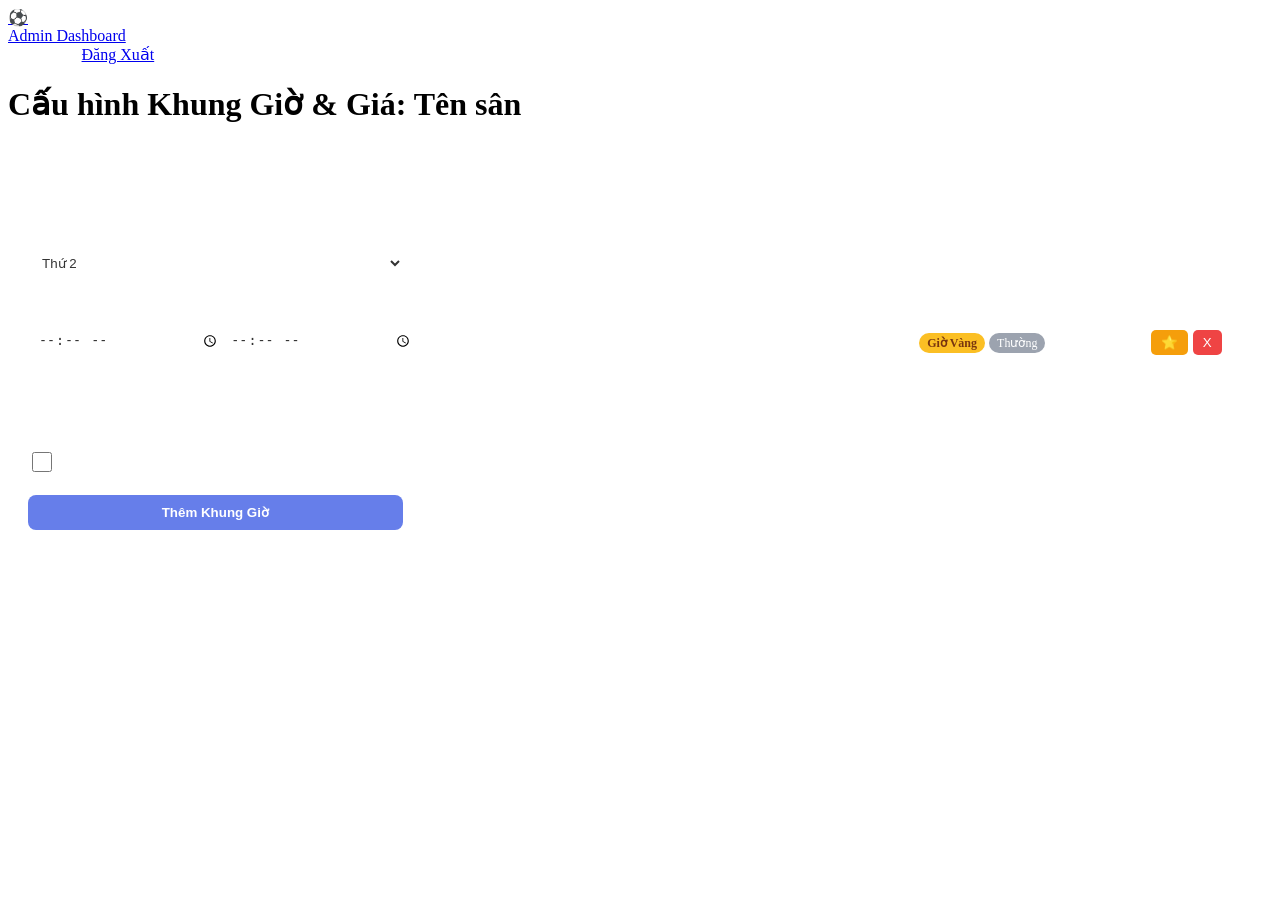
<file: src/main/resources/templates/admin-timeslots.html>
<!DOCTYPE html>
<html lang="vi" xmlns:th="http://www.thymeleaf.org">
<head>
    <meta charset="UTF-8">
    <meta name="viewport" content="width=device-width, initial-scale=1.0">
    <title>Cấu hình Khung Giờ & Giá - Admin</title>
    <link rel="stylesheet" th:href="@{/css/global.css}">
    <link rel="stylesheet" th:href="@{/css/dashboard.css}">
</head>
<body class="dashboard-page">
    <nav class="navbar">
        <a href="/admin/dashboard" class="navbar-brand">
            <span>⚽</span>
            <div>Admin Dashboard</div>
        </a>
        <div class="navbar-right">
            <a href="/admin/dashboard" class="logout-btn" style="background: transparent; color: white; border: 1px solid white; margin-right: 10px;">Quay lại</a>
            <a href="/logout" class="logout-btn">Đăng Xuất</a>
        </div>
    </nav>

    <div class="dashboard-container">
        <div class="welcome-header" style="margin-bottom: 20px;">
            <div class="welcome-text">
                <h1>Cấu hình Khung Giờ & Giá: <span th:text="${pitch.name}">Tên sân</span></h1>
            </div>
        </div>

        <div style="display: grid; grid-template-columns: 1fr 2fr; gap: 20px;">
            <!-- Form Thêm Khung Giờ -->
            <div style="background: rgba(255, 255, 255, 0.1); border-radius: 12px; padding: 20px; color: white;">
                <h3 style="margin-bottom: 15px;">Thêm Khung Giờ Mới</h3>
                <form th:action="@{/admin/pitches/{id}/timeslots/add(id=${pitch.id})}" th:object="${newTimeSlot}" method="post">
                    <div style="margin-bottom: 15px;">
                        <label style="display: block; margin-bottom: 5px;">Thứ trong tuần *</label>
                        <select th:field="*{dayOfWeek}" required style="width: 100%; padding: 10px; border-radius: 8px; border: none; outline: none; background: rgba(255,255,255,0.9); color: #333;">
                            <option value="MONDAY">Thứ 2</option>
                            <option value="TUESDAY">Thứ 3</option>
                            <option value="WEDNESDAY">Thứ 4</option>
                            <option value="THURSDAY">Thứ 5</option>
                            <option value="FRIDAY">Thứ 6</option>
                            <option value="SATURDAY">Thứ 7</option>
                            <option value="SUNDAY">Chủ Nhật</option>
                        </select>
                    </div>

                    <div style="display: flex; gap: 10px; margin-bottom: 15px;">
                        <div style="flex: 1;">
                            <label style="display: block; margin-bottom: 5px;">Giờ Bắt Đầu *</label>
                            <input type="time" th:field="*{startTime}" required style="width: 100%; padding: 10px; border-radius: 8px; border: none; outline: none; background: rgba(255,255,255,0.9); color: #333;">
                        </div>
                        <div style="flex: 1;">
                            <label style="display: block; margin-bottom: 5px;">Giờ Kết Thúc *</label>
                            <input type="time" th:field="*{endTime}" required style="width: 100%; padding: 10px; border-radius: 8px; border: none; outline: none; background: rgba(255,255,255,0.9); color: #333;">
                        </div>
                    </div>

                    <div style="margin-bottom: 15px;">
                        <label style="display: block; margin-bottom: 5px;">Giá (VND) *</label>
                        <input type="number" th:field="*{price}" required min="0" step="1000" style="width: 100%; padding: 10px; border-radius: 8px; border: none; outline: none; background: rgba(255,255,255,0.9); color: #333;">
                    </div>

                    <div style="margin-bottom: 20px;">
                        <label style="display: flex; align-items: center; gap: 10px; cursor: pointer;">
                            <input type="checkbox" th:field="*{goldenHour}" style="width: 20px; height: 20px;">
                            <span>Giờ Vàng (Đánh dấu nổi bật)</span>
                        </label>
                    </div>

                    <button type="submit" style="width: 100%; padding: 10px 20px; border-radius: 8px; font-weight: bold; background: #667eea; color: white; border: none; cursor: pointer;">Thêm Khung Giờ</button>
                </form>
            </div>

            <!-- Danh sách Khung Giờ -->
            <div style="background: rgba(255, 255, 255, 0.1); border-radius: 12px; padding: 20px; overflow-x: auto; color: white;">
                <h3 style="margin-bottom: 15px;">Danh sách Khung Giờ</h3>
                <table style="width: 100%; border-collapse: collapse; text-align: left;">
                    <thead>
                        <tr style="border-bottom: 1px solid rgba(255, 255, 255, 0.2);">
                            <th style="padding: 10px;">Thứ</th>
                            <th style="padding: 10px;">Thời Gian</th>
                            <th style="padding: 10px;">Giá</th>
                            <th style="padding: 10px;">Loại</th>
                            <th style="padding: 10px; text-align: center;">Xóa</th>
                        </tr>
                    </thead>
                    <tbody>
                        <tr th:if="${timeSlots == null or timeSlots.empty}">
                            <td colspan="5" style="padding: 20px; text-align: center; color: rgba(255,255,255,0.6);">Chưa có cấu hình khung giờ nào.</td>
                        </tr>
                        <tr th:each="slot : ${timeSlots}" style="border-bottom: 1px solid rgba(255, 255, 255, 0.1);">
                            <td style="padding: 10px; font-weight: bold;" th:text="${slot.dayOfWeek}">MONDAY</td>
                            <td style="padding: 10px;" th:text="${slot.startTime + ' - ' + slot.endTime}">08:00 - 10:00</td>
                            <td style="padding: 10px;" th:text="${#numbers.formatDecimal(slot.price, 0, 'COMMA', 0, 'POINT')} + ' VND'">300,000 VND</td>
                            <td style="padding: 10px;">
                                <span th:if="${slot.goldenHour}" style="background: #fbbf24; color: #78350f; padding: 3px 8px; border-radius: 12px; font-size: 12px; font-weight: bold;">Giờ Vàng</span>
                                <span th:if="${!slot.goldenHour}" style="background: #9ca3af; color: white; padding: 3px 8px; border-radius: 12px; font-size: 12px;">Thường</span>
                            </td>
                            <td style="padding: 10px; text-align: center; display: flex; gap: 5px; justify-content: center;">
                                <form th:action="@{/admin/pitches/{pitchId}/timeslots/{slotId}/toggle-golden(pitchId=${pitch.id}, slotId=${slot.id})}" method="post">
                                    <button type="submit" style="background: #f59e0b; color: white; border: none; padding: 5px 10px; border-radius: 5px; cursor: pointer;" title="Đổi trạng thái Giờ Vàng">⭐</button>
                                </form>
                                <form th:action="@{/admin/pitches/{pitchId}/timeslots/{slotId}/delete(pitchId=${pitch.id}, slotId=${slot.id})}" method="post" onsubmit="return confirm('Bạn có chắc chắn muốn xóa khung giờ này?');">
                                    <button type="submit" style="background: #ef4444; color: white; border: none; padding: 5px 10px; border-radius: 5px; cursor: pointer;" title="Xóa">X</button>
                                </form>
                            </td>
                        </tr>
                    </tbody>
                </table>
            </div>
        </div>
    </div>
</body>
</html>
</file>
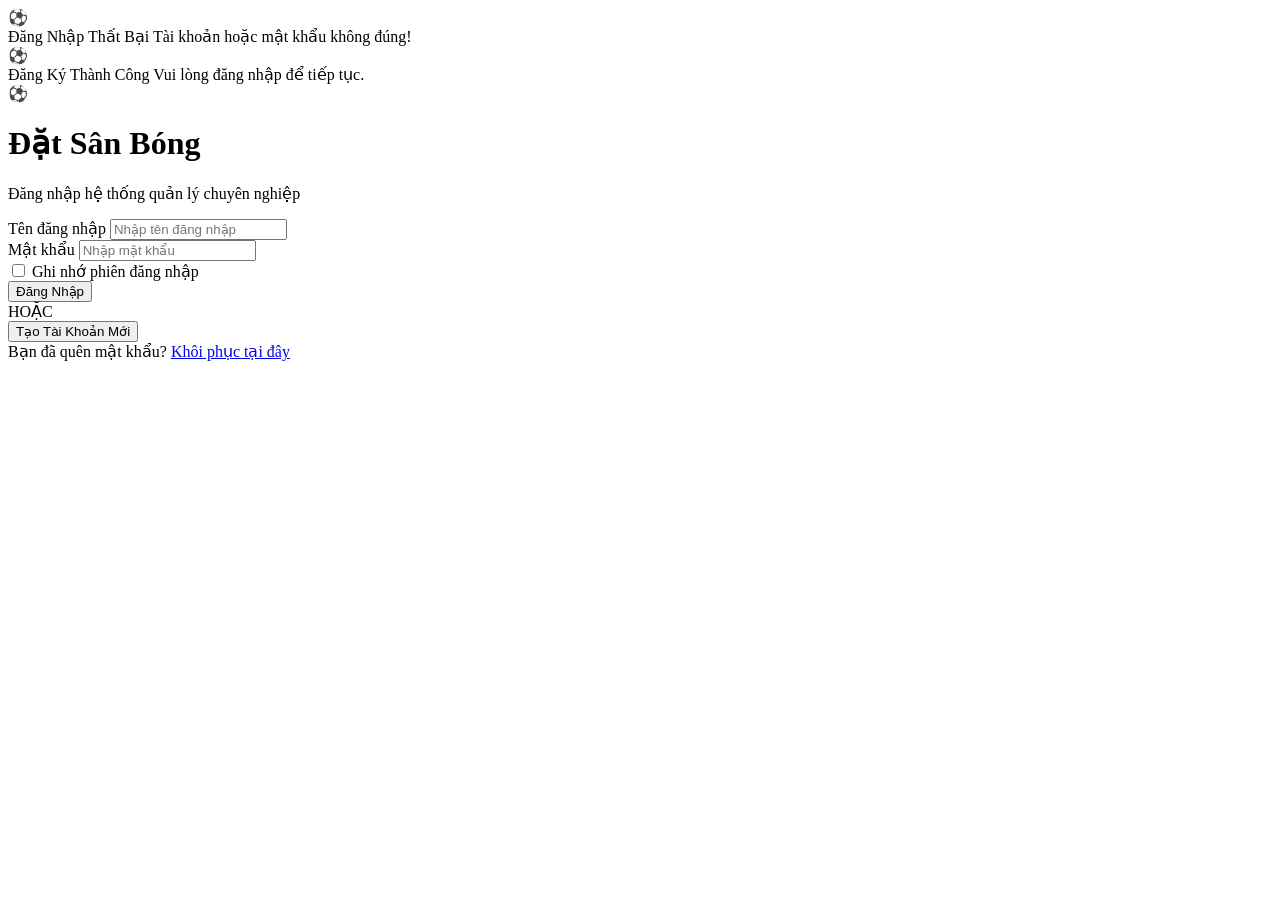
<file: src/main/resources/templates/login.html>
<!DOCTYPE html>
<html lang="vi" xmlns:th="http://www.thymeleaf.org">
<head>
    <meta charset="UTF-8">
    <meta name="viewport" content="width=device-width, initial-scale=1.0">
    <title>Đăng Nhập - Hệ Thống Đặt Sân Chuyên Nghiệp</title>
    <link rel="stylesheet" th:href="@{/css/style.css}">
</head>
<body>
    <div class="toast-container" id="toastBox">
        <th:block th:if="${param.error}">
            <div class="toast error">
                <div class="toast-icon">⚽</div>
                <div class="toast-content">
                    <span class="toast-title">Đăng Nhập Thất Bại</span>
                    <span class="toast-msg">Tài khoản hoặc mật khẩu không đúng!</span>
                </div>
                <div class="toast-progress"></div>
            </div>
        </th:block>
        <th:block th:if="${param.success}">
            <div class="toast success">
                <div class="toast-icon">⚽</div>
                <div class="toast-content">
                    <span class="toast-title">Đăng Ký Thành Công</span>
                    <span class="toast-msg">Vui lòng đăng nhập để tiếp tục.</span>
                </div>
                <div class="toast-progress"></div>
            </div>
        </th:block>
    </div>

    <div class="container login-container">
        <div class="header">
            <div class="logo">⚽</div>
            <h1>Đặt Sân Bóng</h1>
            <p>Đăng nhập hệ thống quản lý chuyên nghiệp</p>
        </div>

        <form id="loginForm">
            <div class="form-group">
                <label for="username">Tên đăng nhập</label>
                <input type="text" id="username" name="username" required placeholder="Nhập tên đăng nhập">
            </div>
            <div class="form-group">
                <label for="password">Mật khẩu</label>
                <input type="password" id="password" name="password" required placeholder="Nhập mật khẩu">
            </div>
            <div class="remember-me">
                <input type="checkbox" id="remember" name="remember">
                <label for="remember" style="margin: 0; text-transform: none; letter-spacing: normal;">Ghi nhớ phiên đăng nhập</label>
            </div>
            <button type="submit" class="btn btn-primary">Đăng Nhập</button>
        </form>

        <div class="divider">HOẶC</div>
        <button class="btn btn-secondary" onclick="window.location.href='/register'">Tạo Tài Khoản Mới</button>
        <div class="footer-text">
            Bạn đã quên mật khẩu? <a href="#" onclick="alert('Tính năng này sẽ được cập nhật!')">Khôi phục tại đây</a>
        </div>
    </div>

    <script>
    document.addEventListener('DOMContentLoaded', () => {
        const loginForm = document.getElementById('loginForm');
        
        loginForm.addEventListener('submit', function(e) {
            e.preventDefault(); 
            const formData = new URLSearchParams(new FormData(this));

            fetch('/login', {
                method: 'POST',
                headers: { 'Content-Type': 'application/x-www-form-urlencoded' },
                body: formData
            })
            .then(response => {
                if (response.url.includes('error')) {
                    showToast('error', 'Đăng Nhập Thất Bại', 'Tài khoản hoặc mật khẩu không chính xác!');
                } else if (response.url.includes('otp-verify') || response.url.includes('otp')) {
                    showToast('success', 'Kiểm Tra Hộp Thư', 'Mã xác thực đã được gửi. Đang chuyển hướng...');
                    setTimeout(() => { window.location.href = response.url; }, 1500);
                } else if (response.url.includes('dashboard') || response.ok) {
                    showToast('success', 'Đăng Nhập Thành Công', 'Đang đưa bạn đến sân bóng...');
                    setTimeout(() => { window.location.href = '/dashboard'; }, 1500);
                }
            })
            .catch(error => {
                showToast('error', 'Lỗi Máy Chủ', 'Không thể kết nối đến server.');
            });
        });
    });

    function showToast(type, title, message) {
        const toastContainer = document.getElementById('toastBox');
        const toast = document.createElement('div');
        toast.className = `toast ${type}`;
        toast.innerHTML = `
            <div class="toast-icon">⚽</div>
            <div class="toast-content">
                <span class="toast-title">${title}</span>
                <span class="toast-msg">${message}</span>
            </div>
            <div class="toast-progress"></div>
        `;
        toastContainer.appendChild(toast);
        setTimeout(() => { toast.remove(); }, 5500);
    }
    </script>
</body>
</html>
</file>
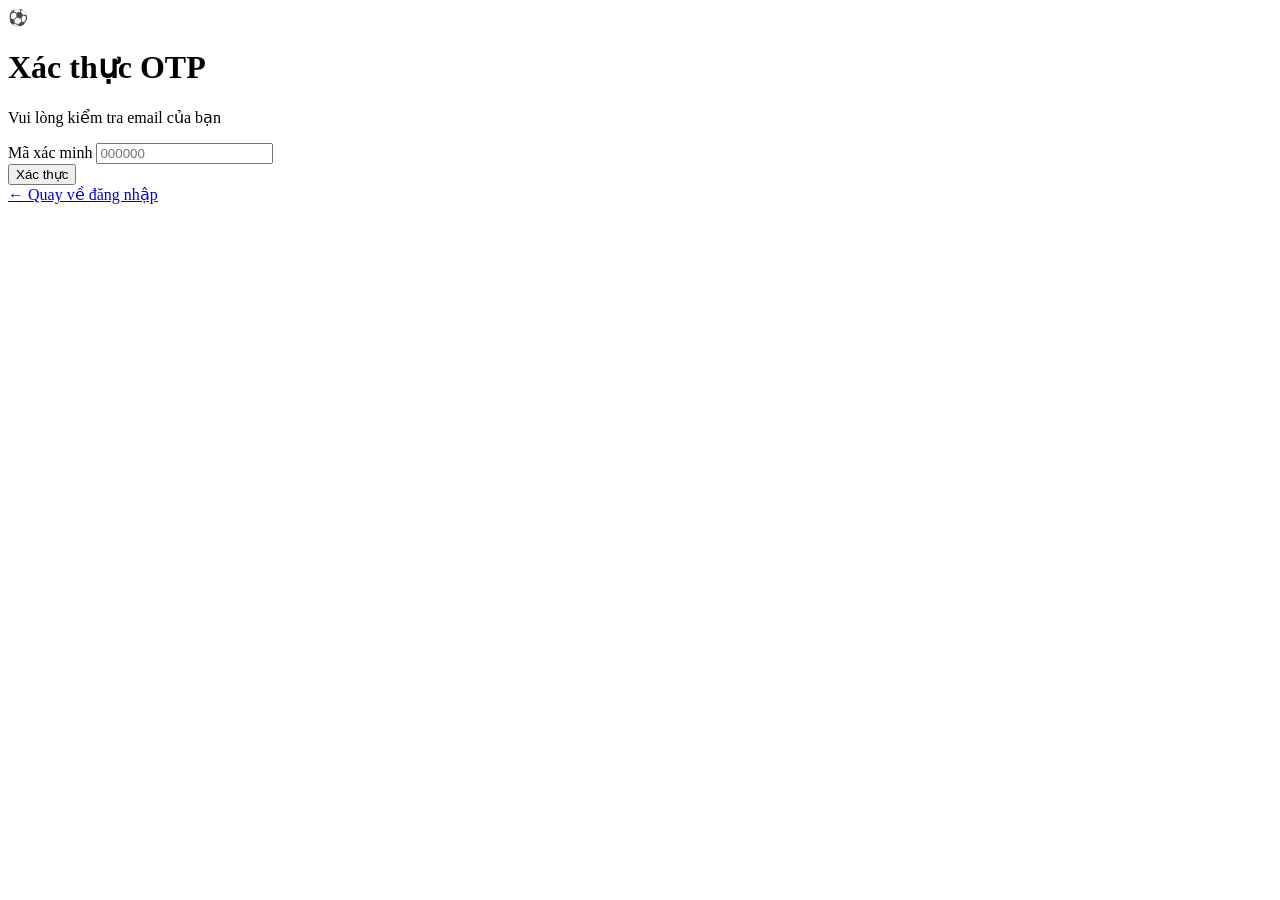
<file: src/main/resources/templates/otp-verify.html>
<!DOCTYPE html>
<html lang="vi" xmlns:th="http://www.thymeleaf.org">
<head>
    <meta charset="UTF-8">
    <meta name="viewport" content="width=device-width, initial-scale=1.0">
    <title>Xác thực OTP - Datsan</title>
    <link rel="stylesheet" th:href="@{/css/style.css}">
</head>
<body>
    <div class="toast-container" id="toastBox"></div>
    <div class="container otp-container">
        <div class="otp-header">
            <div class="logo">⚽</div>
            <h1 th:text="${title}">Xác thực OTP</h1>
            <p th:text="${subtitle}">Vui lòng kiểm tra email của bạn</p>
        </div>

        <th:block th:if="${info}">
            <div class="alert alert-info" th:text="${info}"></div>
        </th:block>

        <th:block th:if="${error}">
            <div class="alert alert-error" th:text="${error}"></div>
        </th:block>

        <form class="otp-form" id="otpForm" method="POST" th:action="${action}">
            <div class="otp-input-group">
                <label for="code" th:text="${labelText}">Mã xác minh</label>
                <input type="text" id="code" name="code" required placeholder="000000" maxlength="6" inputmode="numeric">
            </div>

            <button type="submit" class="btn btn-primary btn-otp">Xác thực</button>
        </form>

        <div class="otp-footer">
            <a href="/login">← Quay về đăng nhập</a>
        </div>
    </div>

    <script>
    document.addEventListener('DOMContentLoaded', () => {
        const otpForm = document.getElementById('otpForm');
        
        if(otpForm) {
            otpForm.addEventListener('submit', function(e) {
                e.preventDefault(); 
                const formData = new URLSearchParams(new FormData(this));
                const actionUrl = this.getAttribute('action') || '/verify-otp';

                fetch(actionUrl, {
                    method: 'POST',
                    headers: { 'Content-Type': 'application/x-www-form-urlencoded' },
                    body: formData
                })
                .then(response => {
                    if (response.url.includes('error')) {
                        showToast('error', 'Xác Thực Thất Bại', 'Mã OTP không chính xác!');
                    } else if (response.url.includes('dashboard') || response.ok) {
                        showToast('success', 'Đăng Nhập Thành Công', 'Đang đưa bạn đến sân bóng...');
                        setTimeout(() => { window.location.href = '/dashboard'; }, 1500);
                    }
                })
                .catch(error => {
                    showToast('error', 'Lỗi Máy Chủ', 'Không thể kết nối đến server.');
                });
            });
        }
    });

    function showToast(type, title, message) {
        const toastContainer = document.getElementById('toastBox');
        const toast = document.createElement('div');
        toast.className = `toast ${type}`;
        toast.innerHTML = `
            <div class="toast-icon">⚽</div>
            <div class="toast-content">
                <span class="toast-title">${title}</span>
                <span class="toast-msg">${message}</span>
            </div>
            <div class="toast-progress"></div>
        `;
        toastContainer.appendChild(toast);
        setTimeout(() => { toast.remove(); }, 5500);
    }
    </script>
</body>
</html>
</file>
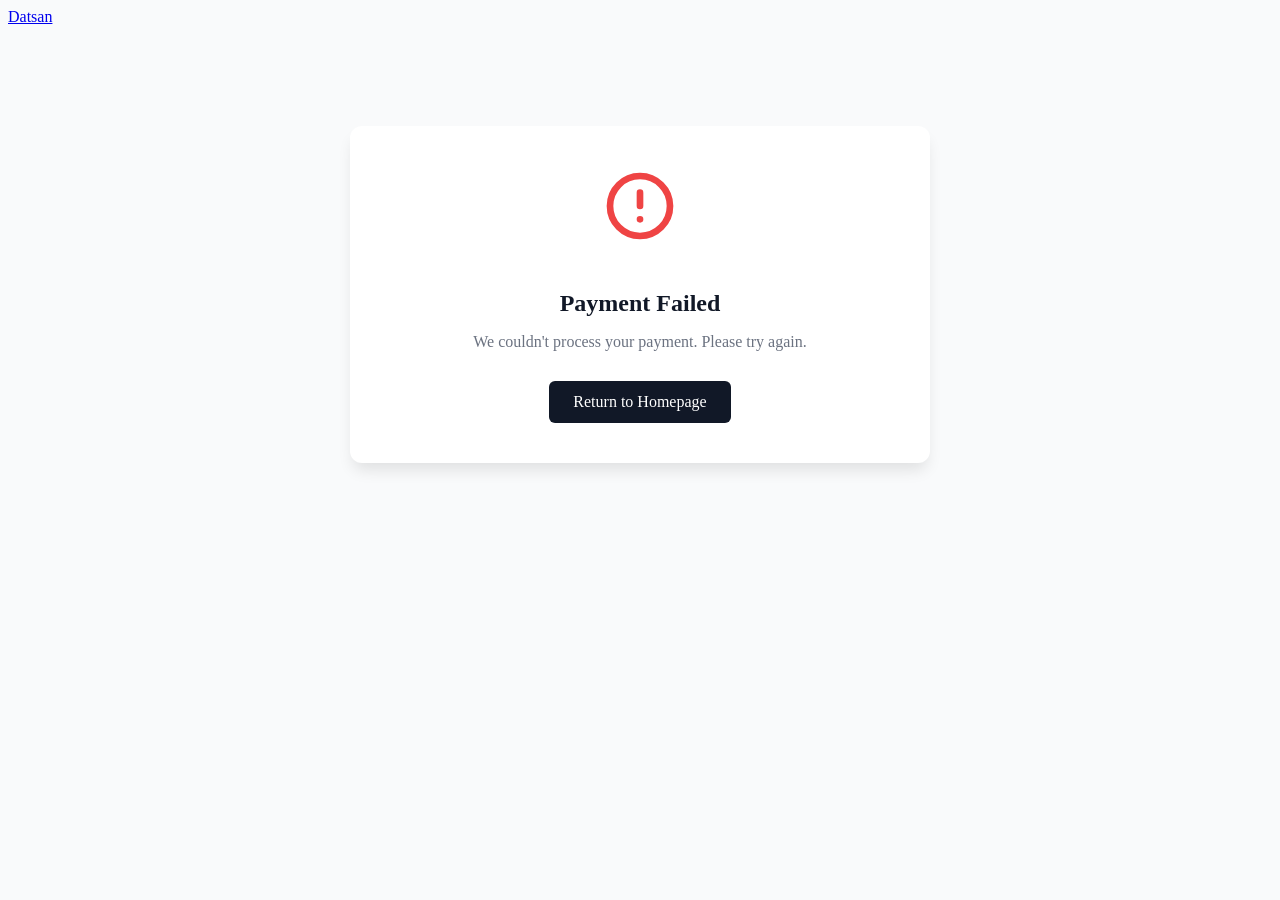
<file: src/main/resources/templates/payment-failed.html>
<!DOCTYPE html>
<html lang="en" xmlns:th="http://www.thymeleaf.org">
<head>
    <meta charset="UTF-8">
    <meta name="viewport" content="width=device-width, initial-scale=1.0">
    <title>Payment Failed - Datsan</title>
    <link rel="stylesheet" th:href="@{/css/global.css}">
    <link rel="stylesheet" th:href="@{/css/main.css}">
    <link rel="preconnect" href="https://fonts.googleapis.com">
    <link rel="preconnect" href="https://fonts.gstatic.com" crossorigin>
    <link href="https://fonts.googleapis.com/css2?family=Outfit:wght@300;400;500;600&display=swap" rel="stylesheet">
    <style>
        .result-container {
            max-width: 500px;
            margin: 100px auto;
            background: white;
            padding: 40px;
            border-radius: 12px;
            box-shadow: 0 10px 15px -3px rgba(0,0,0,0.1);
            text-align: center;
        }
        .icon-failed {
            width: 80px;
            height: 80px;
            color: #ef4444;
            margin: 0 auto 20px;
        }
        .result-title {
            font-size: 24px;
            font-weight: 600;
            margin-bottom: 15px;
            color: #111827;
        }
        .result-desc {
            color: #6b7280;
            margin-bottom: 30px;
        }
        .btn-home {
            display: inline-block;
            padding: 12px 24px;
            background-color: #111827;
            color: white;
            text-decoration: none;
            border-radius: 6px;
            font-weight: 500;
        }
        .btn-home:hover {
            background-color: #374151;
        }
    </style>
</head>
<body style="background-color: #f9fafb;">

    <header class="header container">
        <div class="header-left">
            <a href="/" class="logo">Datsan</a>
        </div>
    </header>

    <div class="result-container">
        <svg class="icon-failed" xmlns="http://www.w3.org/2000/svg" fill="none" viewBox="0 0 24 24" stroke="currentColor">
            <path stroke-linecap="round" stroke-linejoin="round" stroke-width="2" d="M12 8v4m0 4h.01M21 12a9 9 0 11-18 0 9 9 0 0118 0z" />
        </svg>
        <h2 class="result-title">Payment Failed</h2>
        <p class="result-desc" th:text="${message}">We couldn't process your payment. Please try again.</p>
        <a href="/" class="btn-home">Return to Homepage</a>
    </div>

</body>
</html>
</file>
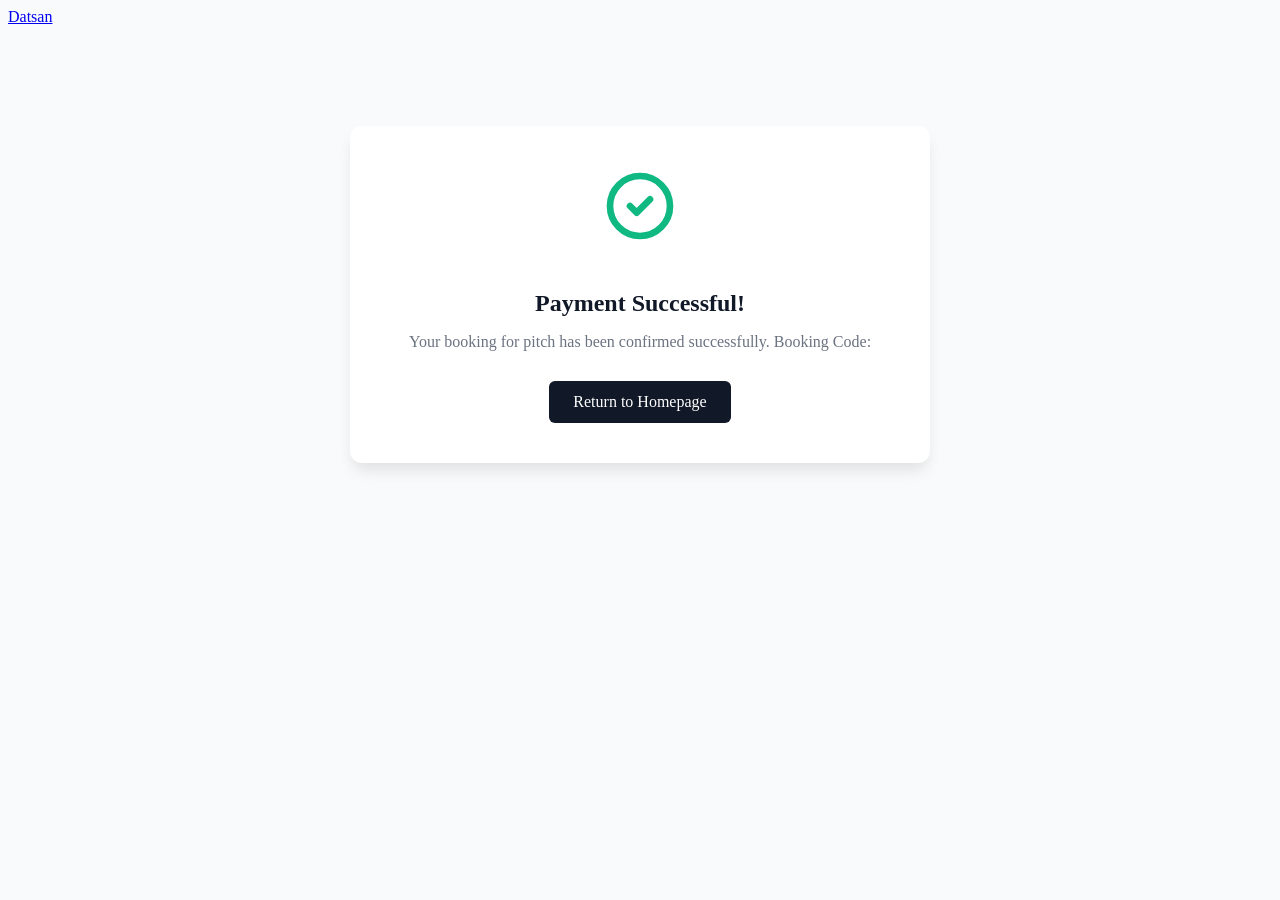
<file: src/main/resources/templates/payment-success.html>
<!DOCTYPE html>
<html lang="en" xmlns:th="http://www.thymeleaf.org">
<head>
    <meta charset="UTF-8">
    <meta name="viewport" content="width=device-width, initial-scale=1.0">
    <title>Payment Success - Datsan</title>
    <link rel="stylesheet" th:href="@{/css/global.css}">
    <link rel="stylesheet" th:href="@{/css/main.css}">
    <link rel="preconnect" href="https://fonts.googleapis.com">
    <link rel="preconnect" href="https://fonts.gstatic.com" crossorigin>
    <link href="https://fonts.googleapis.com/css2?family=Outfit:wght@300;400;500;600&display=swap" rel="stylesheet">
    <style>
        .result-container {
            max-width: 500px;
            margin: 100px auto;
            background: white;
            padding: 40px;
            border-radius: 12px;
            box-shadow: 0 10px 15px -3px rgba(0,0,0,0.1);
            text-align: center;
        }
        .icon-success {
            width: 80px;
            height: 80px;
            color: #10b981;
            margin: 0 auto 20px;
        }
        .result-title {
            font-size: 24px;
            font-weight: 600;
            margin-bottom: 15px;
            color: #111827;
        }
        .result-desc {
            color: #6b7280;
            margin-bottom: 30px;
        }
        .btn-home {
            display: inline-block;
            padding: 12px 24px;
            background-color: #111827;
            color: white;
            text-decoration: none;
            border-radius: 6px;
            font-weight: 500;
        }
        .btn-home:hover {
            background-color: #374151;
        }
    </style>
</head>
<body style="background-color: #f9fafb;">

    <header class="header container">
        <div class="header-left">
            <a href="/" class="logo">Datsan</a>
        </div>
    </header>

    <div class="result-container">
        <svg class="icon-success" xmlns="http://www.w3.org/2000/svg" fill="none" viewBox="0 0 24 24" stroke="currentColor">
            <path stroke-linecap="round" stroke-linejoin="round" stroke-width="2" d="M9 12l2 2 4-4m6 2a9 9 0 11-18 0 9 9 0 0118 0z" />
        </svg>
        <h2 class="result-title">Payment Successful!</h2>
        <p class="result-desc">Your booking for pitch has been confirmed successfully. Booking Code: <strong th:text="${booking.bookingCode}"></strong></p>
        <a href="/" class="btn-home">Return to Homepage</a>
    </div>

</body>
</html>
</file>
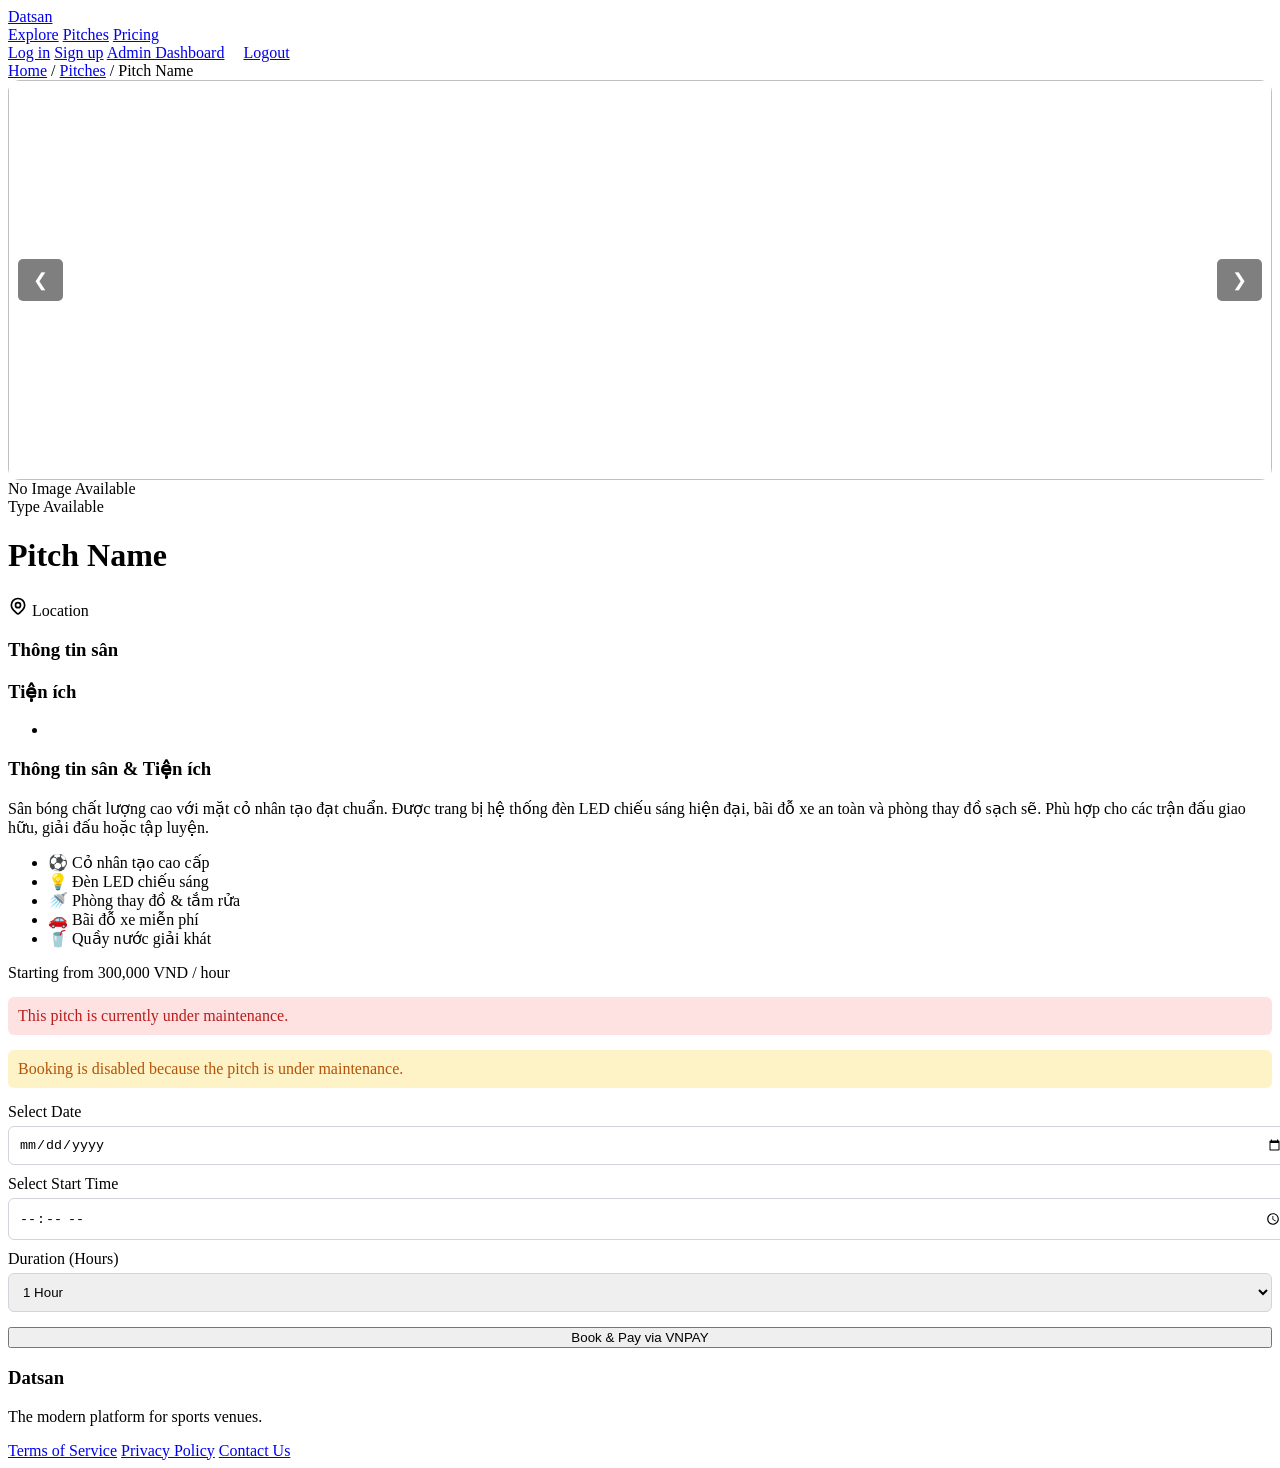
<file: src/main/resources/templates/pitch-detail.html>
<!DOCTYPE html>
<html lang="en" xmlns:th="http://www.thymeleaf.org">

<head>
    <meta charset="UTF-8">
    <meta name="viewport" content="width=device-width, initial-scale=1.0">
    <title th:text="${pitch.name} + ' - Datsan'">Pitch Detail</title>
    <link rel="stylesheet" th:href="@{/css/global.css}">
    <link rel="stylesheet" th:href="@{/css/main.css}">
    <link rel="preconnect" href="https://fonts.googleapis.com">
    <link rel="preconnect" href="https://fonts.gstatic.com" crossorigin>
    <link href="https://fonts.googleapis.com/css2?family=Outfit:wght@300;400;500;600;700&display=swap" rel="stylesheet">
</head>

<body>

    <!-- Navigation Bar -->
    <header class="header container">
        <div class="header-left">
            <a href="/" class="logo">Datsan</a>
            <nav class="nav-links">
                <a href="#">Explore</a>
                <a href="#">Pitches</a>
                <a href="#">Pricing</a>
            </nav>
        </div>
        <div class="header-right">
            <a href="/login" class="login-link" th:if="${account.username == null}">Log in</a>
            <a href="/register" class="signup-btn" th:if="${account.username == null}">Sign up</a>
            <a href="/admin/dashboard" class="login-link" th:if="${account.username != null and account.role.name() == 'ADMIN'}">Admin Dashboard</a>
            <a href="/dashboard" class="user-greeting" style="margin-right: 15px; font-weight: 600; text-decoration: none; color: #1f2937;" th:if="${account.username != null}" th:text="'Xin chào, ' + ${account.fullName}"></a>
            <a href="/logout" class="signup-btn" th:if="${account.username != null}">Logout</a>
        </div>
    </header>

    <!-- Main Content -->
    <main class="main-content container">
        
        <!-- Breadcrumb -->
        <div class="breadcrumb">
            <a href="/">Home</a> / <a href="#">Pitches</a> / <span th:text="${pitch.name}">Pitch Name</span>
        </div>

        <div class="pitch-detail-wrapper">
            
            <!-- Left Column: Image -->
            <div class="pitch-detail-image-box" th:with="images=${pitch.images}">
                <div th:if="${images != null and !images.isEmpty()}" class="carousel-container">
                    <div class="carousel-track">
                        <img th:each="img, iterStat : ${images}" th:src="${img.imageUrl}" th:alt="${pitch.name}" class="pitch-detail-img carousel-slide" style="display:block; cursor:pointer;" onclick="openModal(this.src)">
                    </div>
                    <button th:if="${images.size() > 1}" class="carousel-btn prev" onclick="moveSlide(-1)">&#10094;</button>
                    <button th:if="${images.size() > 1}" class="carousel-btn next" onclick="moveSlide(1)">&#10095;</button>
                    
                    <div th:if="${images.size() > 1}" class="carousel-dots">
                        <span th:each="img, iterStat : ${images}" class="dot" th:classappend="${iterStat.index == 0 ? 'active' : ''}" th:onclick="'currentSlide(' + ${iterStat.index} + ')'"></span>
                    </div>
                </div>
                <div th:if="${images == null or images.isEmpty()}" class="pitch-detail-img-placeholder">
                    <span>No Image Available</span>
                </div>
            </div>

            <!-- Right Column: Information -->
            <div class="pitch-detail-info-box">
                <div class="pitch-detail-header">
                    <span class="pitch-type-badge-large" th:text="${pitch.pitchType}">Type</span>
                    <span class="pitch-status-large" 
                          th:classappend="${pitch.status == 'Available' ? 'status-available' : 'status-unavailable'}" 
                          th:text="${pitch.status ?: 'Available'}">Available
                    </span>
                </div>
                
                <h1 class="pitch-detail-title" th:text="${pitch.name}">Pitch Name</h1>
                
                <div class="pitch-detail-location">
                    <svg xmlns="http://www.w3.org/2000/svg" width="20" height="20" fill="none" viewBox="0 0 24 24" stroke="currentColor">
                        <path stroke-linecap="round" stroke-linejoin="round" stroke-width="2" d="M17.657 16.657L13.414 20.9a1.998 1.998 0 01-2.827 0l-4.244-4.243a8 8 0 1111.314 0z" />
                        <path stroke-linecap="round" stroke-linejoin="round" stroke-width="2" d="M15 11a3 3 0 11-6 0 3 3 0 016 0z" />
                    </svg>
                    <span th:text="${pitch.location}">Location</span>
                </div>

                <div th:if="${(pitch.description != null and !pitch.description.isEmpty()) or (pitch.amenities != null and !pitch.amenities.isEmpty())}">
                    <div class="pitch-detail-description" th:if="${pitch.description != null and !pitch.description.isEmpty()}">
                        <h3>Thông tin sân</h3>
                        <div th:utext="${pitch.description}"></div>
                    </div>

                    <div class="pitch-detail-amenities" th:if="${pitch.amenities != null and !pitch.amenities.isEmpty()}" style="margin-top: 20px;">
                        <h3>Tiện ích</h3>
                        <ul class="amenities-list">
                            <li th:each="amenity : ${#strings.listSplit(pitch.amenities, ',')}" th:text="${#strings.trim(amenity)}"></li>
                        </ul>
                    </div>
                </div>
                
                <div th:unless="${(pitch.description != null and !pitch.description.isEmpty()) or (pitch.amenities != null and !pitch.amenities.isEmpty())}">
                    <div class="pitch-detail-description">
                        <h3>Thông tin sân & Tiện ích</h3>
                        <p>Sân bóng chất lượng cao với mặt cỏ nhân tạo đạt chuẩn. Được trang bị hệ thống đèn LED chiếu sáng hiện đại, bãi đỗ xe an toàn và phòng thay đồ sạch sẽ. Phù hợp cho các trận đấu giao hữu, giải đấu hoặc tập luyện.</p>
                        <ul class="amenities-list" style="margin-top: 15px;">
                            <li>⚽ Cỏ nhân tạo cao cấp</li>
                            <li>💡 Đèn LED chiếu sáng</li>
                            <li>🚿 Phòng thay đồ & tắm rửa</li>
                            <li>🚗 Bãi đỗ xe miễn phí</li>
                            <li>🥤 Quầy nước giải khát</li>
                        </ul>
                    </div>
                </div>

                <div class="pitch-detail-pricing">
                    <div class="price-box">
                        <span class="price-label">Starting from</span>
                        <span class="price-value">300,000 VND <span class="price-unit">/ hour</span></span>
                    </div>
                    
                    <form th:action="@{/booking/init}" method="post" style="margin-top: 15px; width: 100%;">
                        <input type="hidden" name="pitchId" th:value="${pitch.id}" />
                        
                        <div th:if="${param.error != null and param.error[0] == 'maintenance'}" style="background-color: #fee2e2; color: #b91c1c; padding: 10px; border-radius: 6px; margin-bottom: 15px;">
                            This pitch is currently under maintenance.
                        </div>

                        <div th:if="${pitch.status == 'Maintenance'}" style="background-color: #fef3c7; color: #b45309; padding: 10px; border-radius: 6px; margin-bottom: 15px;">
                            Booking is disabled because the pitch is under maintenance.
                        </div>

                        <div style="margin-bottom: 10px;">
                            <label for="bookingDate" style="display: block; margin-bottom: 5px; font-weight: 500;">Select Date</label>
                            <input type="date" id="bookingDate" name="bookingDate" required style="width: 100%; padding: 10px; border: 1px solid #d1d5db; border-radius: 6px;" th:disabled="${pitch.status == 'Maintenance'}" />
                        </div>
                        
                        <div style="margin-bottom: 10px;">
                            <label for="startTime" style="display: block; margin-bottom: 5px; font-weight: 500;">Select Start Time</label>
                            <input type="time" id="startTime" name="startTime" required style="width: 100%; padding: 10px; border: 1px solid #d1d5db; border-radius: 6px;" th:disabled="${pitch.status == 'Maintenance'}" />
                        </div>

                        <div style="margin-bottom: 15px;">
                            <label for="duration" style="display: block; margin-bottom: 5px; font-weight: 500;">Duration (Hours)</label>
                            <select id="duration" name="duration" style="width: 100%; padding: 10px; border: 1px solid #d1d5db; border-radius: 6px;" th:disabled="${pitch.status == 'Maintenance'}">
                                <option value="1">1 Hour</option>
                                <option value="1.5">1.5 Hours</option>
                                <option value="2">2 Hours</option>
                            </select>
                        </div>
                        
                        <button type="submit" class="book-now-btn-large" style="width: 100%;" th:disabled="${pitch.status == 'Maintenance'}">Book & Pay via VNPAY</button>
                    </form>
                </div>
            </div>

        </div>

    </main>

    <!-- Footer -->
    <footer class="footer">
        <div class="container footer-content">
            <div class="footer-brand">
                <h3>Datsan</h3>
                <p>The modern platform for sports venues.</p>
            </div>
            <div class="footer-links">
                <a href="#">Terms of Service</a>
                <a href="#">Privacy Policy</a>
                <a href="#">Contact Us</a>
            </div>
        </div>
    </footer>

    <!-- Image Modal -->
    <div id="imageModal" class="modal" onclick="closeModal()">
        <span class="modal-close">&times;</span>
        <img class="modal-content" id="modalImg">
    </div>

    <script>
        // Modal functions
        function openModal(src) {
            const modal = document.getElementById("imageModal");
            const modalImg = document.getElementById("modalImg");
            modal.style.display = "block";
            modalImg.src = src;
        }

        function closeModal() {
            document.getElementById("imageModal").style.display = "none";
        }

        let slideIndex = 0;
        const slides = document.querySelectorAll('.carousel-slide');
        const dots = document.querySelectorAll('.dot');
        const track = document.querySelector('.carousel-track');
        
        function showSlide(n) {
            if (!slides || slides.length === 0) return;
            if (n >= slides.length) slideIndex = 0;
            if (n < 0) slideIndex = slides.length - 1;
            
            if (track) {
                track.style.transform = `translateX(-${slideIndex * 100}%)`;
            }
            
            dots.forEach((dot, i) => {
                dot.classList.remove('active');
            });
            if(dots[slideIndex]) dots[slideIndex].classList.add('active');
        }

        function moveSlide(n) {
            slideIndex += n;
            showSlide(slideIndex);
        }

        function currentSlide(n) {
            slideIndex = n;
            showSlide(slideIndex);
        }
    </script>
    <style>
        .carousel-container { position: relative; max-width: 100%; overflow: hidden; border-radius: 12px; }
        .carousel-track { width: 100%; display: flex; transition: transform 0.5s ease-in-out; }
        .carousel-slide { width: 100%; height: 400px; object-fit: cover; flex-shrink: 0; }
        .carousel-btn { position: absolute; top: 50%; transform: translateY(-50%); background: rgba(0,0,0,0.5); color: white; border: none; padding: 10px 15px; cursor: pointer; font-size: 18px; border-radius: 5px; z-index: 10; transition: background 0.2s; }
        .carousel-btn:hover { background: rgba(0,0,0,0.8); }
        .prev { left: 10px; }
        .next { right: 10px; }
        .carousel-dots { text-align: center; position: absolute; bottom: 15px; width: 100%; z-index: 10; }
        .dot { display: inline-block; width: 12px; height: 12px; margin: 0 5px; background: rgba(255,255,255,0.5); border-radius: 50%; cursor: pointer; transition: background 0.2s; }
        .dot.active { background: white; }

        /* Modal styling */
        .modal { display: none; position: fixed; z-index: 1000; padding-top: 50px; left: 0; top: 0; width: 100%; height: 100%; overflow: auto; background-color: rgba(0,0,0,0.9); }
        .modal-content { margin: auto; display: block; max-width: 90%; max-height: 80vh; object-fit: contain; border-radius: 8px; animation: zoom 0.3s; }
        .modal-close { position: absolute; top: 20px; right: 35px; color: #f1f1f1; font-size: 40px; font-weight: bold; cursor: pointer; }
        .modal-close:hover { color: #bbb; }
        @keyframes zoom { from {transform:scale(0.8)} to {transform:scale(1)} }
    </style>
</body>

</html>
</file>
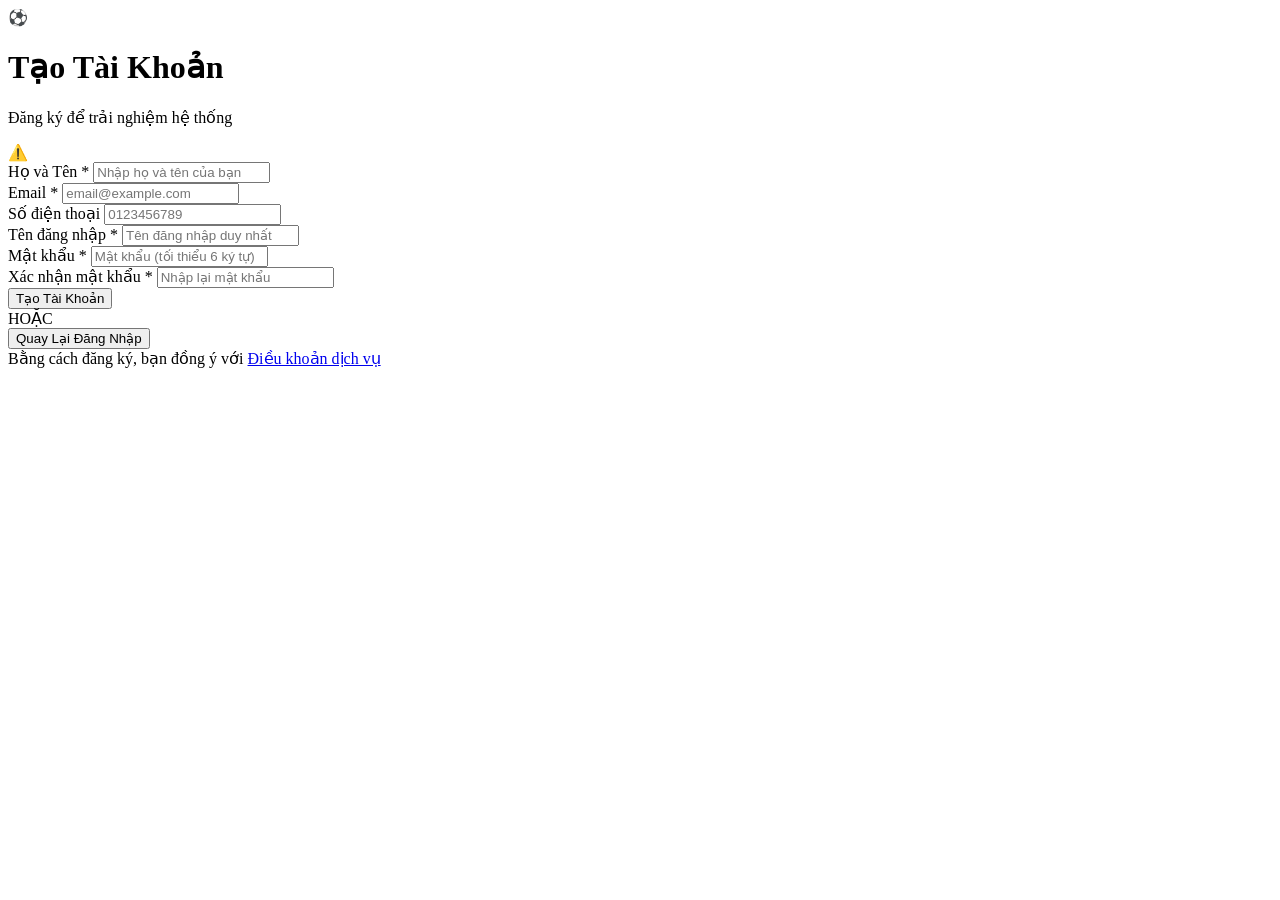
<file: src/main/resources/templates/register.html>
<!DOCTYPE html>
<html lang="vi" xmlns:th="http://www.thymeleaf.org">
<head>
    <meta charset="UTF-8">
    <meta name="viewport" content="width=device-width, initial-scale=1.0">
    <title>Đăng Ký - Hệ Thống Đặt Sân Chuyên Nghiệp</title>
    <link rel="stylesheet" th:href="@{/css/style.css}">
</head>
<body>
    <div class="container register-container">
        <div class="header">
            <div class="logo">⚽</div>
            <h1>Tạo Tài Khoản</h1>
            <p>Đăng ký để trải nghiệm hệ thống</p>
        </div>

        <th:block th:if="${error}">
            <div class="alert alert-error">
                <span>⚠️</span> <span th:text="${error}"></span>
            </div>
        </th:block>

        <form method="POST" action="/register" th:object="${registerRequest}">
            <div class="form-group">
                <label for="fullName">Họ và Tên *</label>
                <input type="text" id="fullName" th:field="*{fullName}" required placeholder="Nhập họ và tên của bạn">
            </div>

            <div class="form-row">
                <div class="form-group">
                    <label for="email">Email *</label>
                    <input type="email" id="email" th:field="*{email}" required placeholder="email@example.com">
                </div>
                <div class="form-group">
                    <label for="phone">Số điện thoại</label>
                    <input type="tel" id="phone" th:field="*{phone}" placeholder="0123456789">
                </div>
            </div>

            <div class="form-group">
                <label for="username">Tên đăng nhập *</label>
                <input type="text" id="username" th:field="*{username}" required placeholder="Tên đăng nhập duy nhất">
            </div>

            <div class="form-group">
                <label for="password">Mật khẩu *</label>
                <input type="password" id="password" th:field="*{password}" required placeholder="Mật khẩu (tối thiểu 6 ký tự)">
            </div>

            <div class="form-group">
                <label for="confirmPassword">Xác nhận mật khẩu *</label>
                <input type="password" id="confirmPassword" th:field="*{confirmPassword}" required placeholder="Nhập lại mật khẩu">
            </div>

            <button type="submit" class="btn btn-primary">Tạo Tài Khoản</button>
        </form>

        <div class="divider">HOẶC</div>

        <button class="btn btn-secondary" onclick="window.location.href='/login'">Quay Lại Đăng Nhập</button>

        <div class="footer-text">
            Bằng cách đăng ký, bạn đồng ý với <a href="#" onclick="alert('Điều khoản sẽ được cập nhật!')">Điều khoản dịch vụ</a>
        </div>
    </div>
</body>
</html>
</file>
